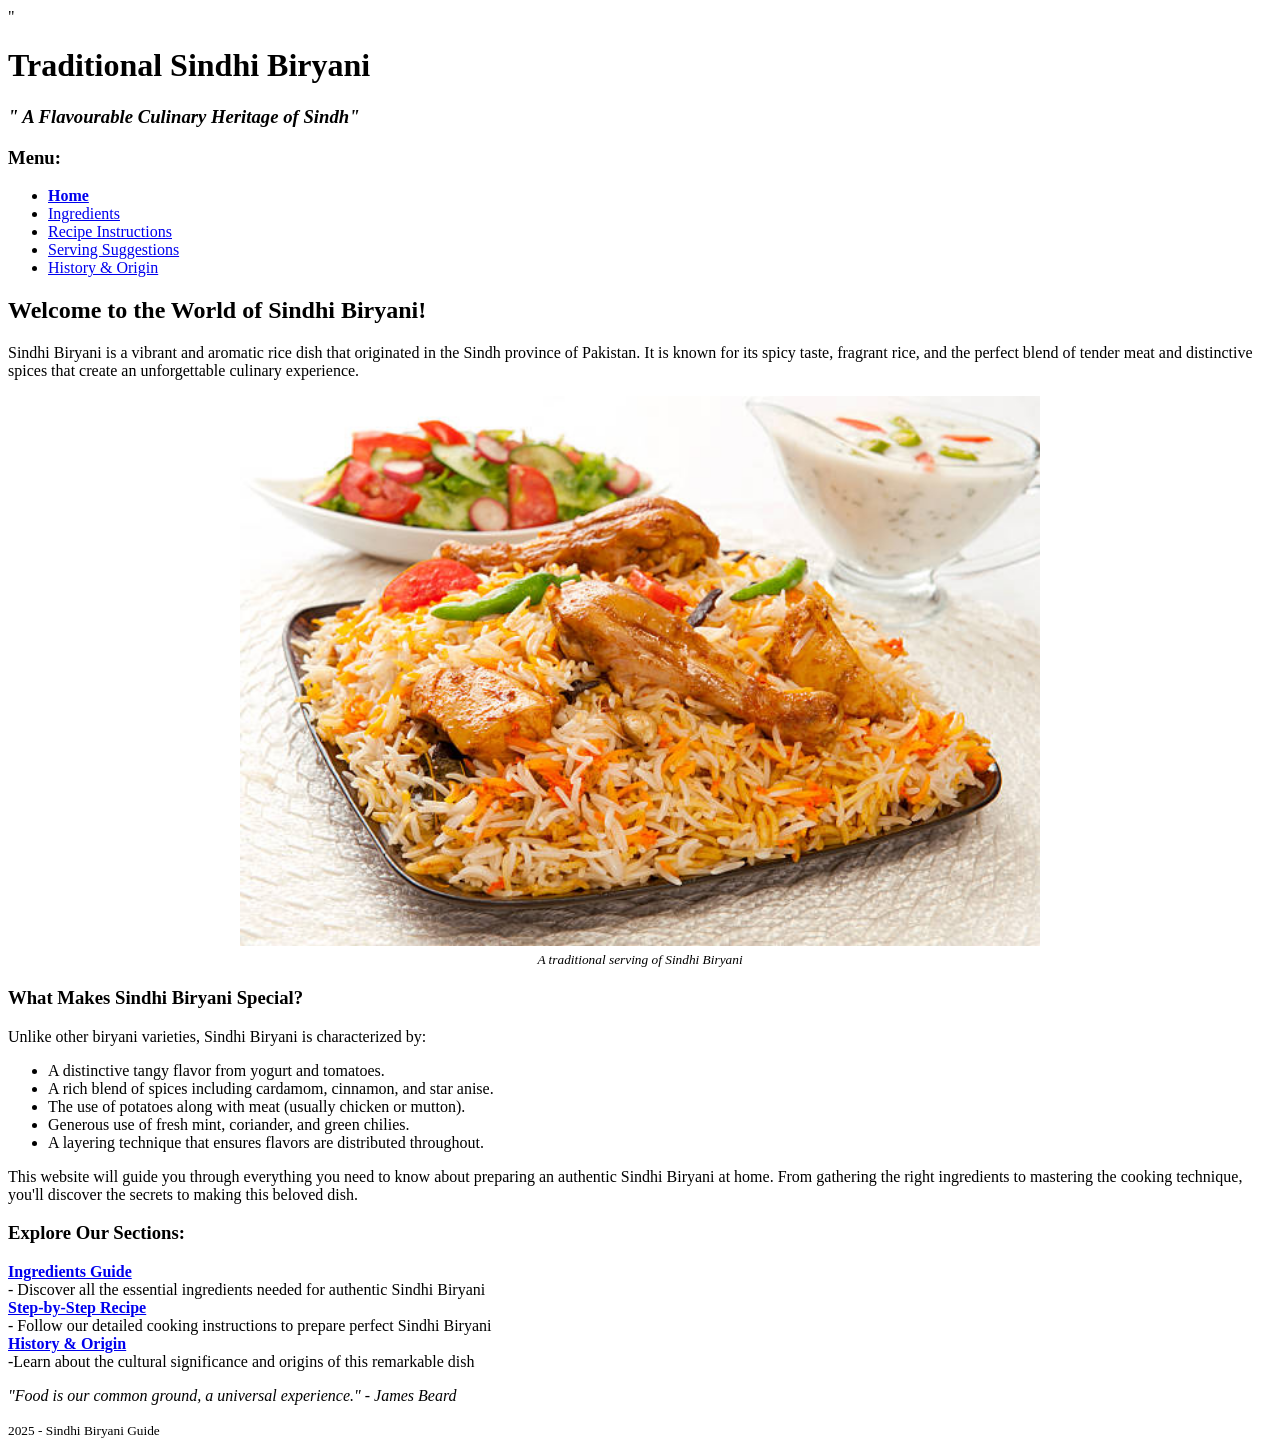
<file: HTML Assignments/Assignment -1/index.html>
<!DOCTYPE html>
<html lang="en">
<head>
    <meta charset="UTF-8">
    <meta name="viewport" content="width=device-width, initial-scale=1.0">
    <title>Sindhi Biryani - Traditional Pakistani Rice Dish</title>
</head>"
<body>
    <h1>Traditional Sindhi Biryani</h1>
    <h3><i>" A Flavourable Culinary Heritage of Sindh" </i></h3>
    
    <h3>Menu:</h3>
    <ul>
        <li><a href="index.html"><b>Home</b></a></li> 

        <li><a href="ingredients.html">Ingredients</a></li>

        <li><a href="recipe.html">Recipe Instructions</a></li>

        <li><a href="serving.html">Serving Suggestions</a></li>

        <li><a href="history.html">History & Origin</a></li>
    </ul>
    
      
    <h2>Welcome to the World of Sindhi Biryani!</h2>
    
    <p>Sindhi Biryani is a vibrant and aromatic rice dish that originated in the Sindh province of Pakistan. It is known for its spicy taste, fragrant rice, and the perfect blend of tender meat and distinctive spices that create an unforgettable culinary experience.</p>
    
        <div style="text-align: center;">
            <img src="My assets/Sindhi biryani.jpg" alt="Delicious Sindhi Biryani served on a traditional plate" width="800px" height="550px">
        <br>
        <small><i>A traditional serving of Sindhi Biryani</i></small>
        </div>

    <h3>What Makes Sindhi Biryani Special?</h3>
     <p>Unlike other biryani varieties, Sindhi Biryani is characterized by:</p>
    <ul>
        <li>A distinctive tangy flavor from yogurt and tomatoes.</li>
        <li>A rich blend of spices including cardamom, cinnamon, and star anise.</li>
        <li>The use of potatoes along with meat (usually chicken or mutton).</li>
        <li>Generous use of fresh mint, coriander, and green chilies.</li>
        <li>A layering technique that ensures flavors are distributed throughout.</li>
    </ul>
    
    <p>This website will guide you through everything you need to know about preparing an authentic Sindhi Biryani at home. From gathering the right ingredients to mastering the cooking technique, you'll discover the secrets to making this beloved dish.</p>
    <h3>Explore Our Sections:</h3>

    <a href="ingredients.html"></a>         
    <b><a href="#">Ingredients Guide</a>          
        <div style="text-align: center;"></div>
        </b> - Discover all the essential ingredients needed for authentic Sindhi Biryani 

<a href="recipe.html"></a> <br>
<b><a href="#">Step-by-Step Recipe</a> <br>
 </b> - Follow our detailed cooking instructions to prepare perfect Sindhi Biryani

<a href="history.html"></a>  <br>
           <b><a href="#">History & Origin</a> <br>
               <div style="text-align: center;"></div>
              </b> -Learn about the cultural significance and origins of this remarkable dish

 
              <p><i>"Food is our common ground, a universal experience." - James Beard</i></p>
                         
              <p><small> 2025 - Sindhi Biryani Guide</small></p>

        
        
</body>
</html>
</file>
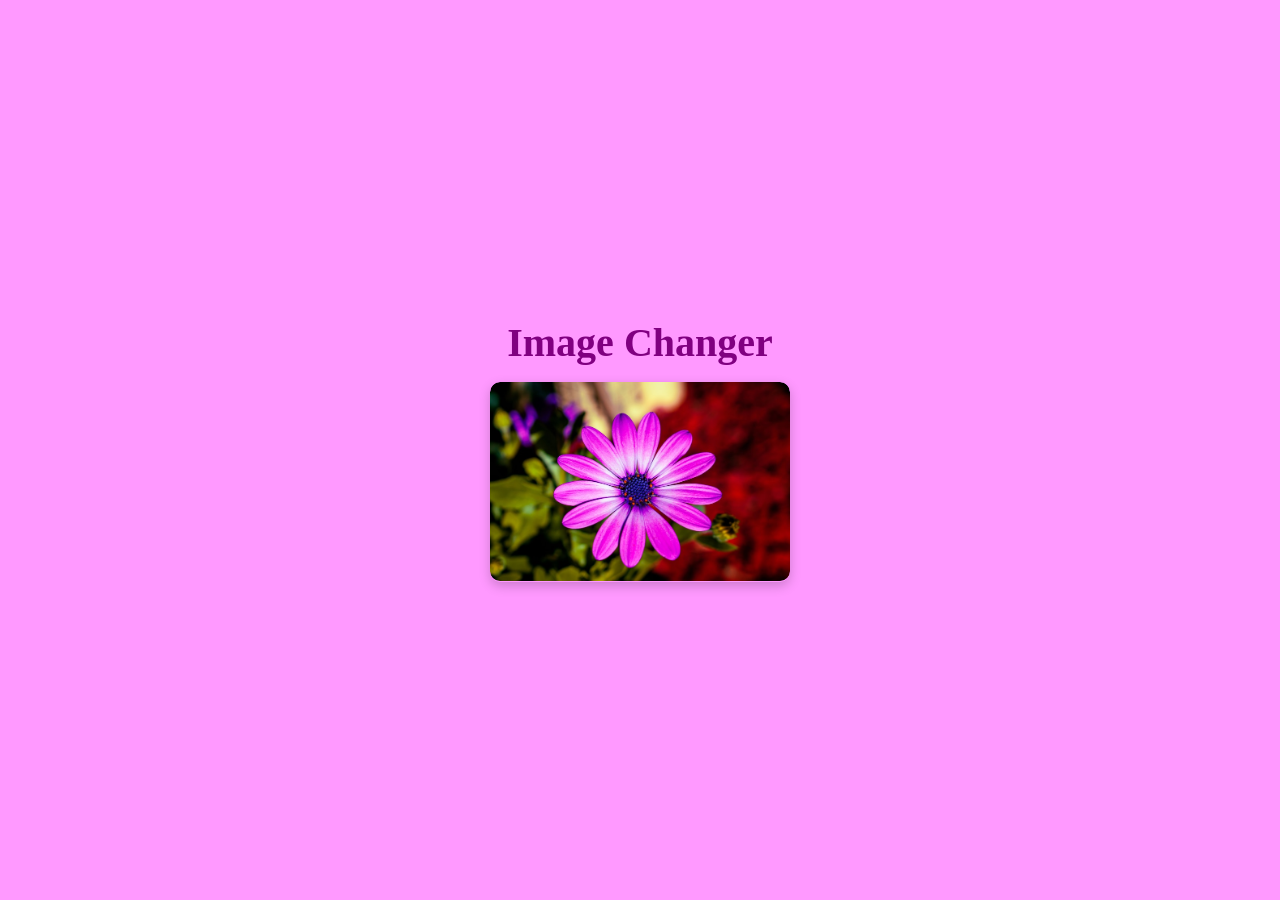
<file: HTML Assignments/Assignment-12/index.html>
<!DOCTYPE html>
<html>
<head>
  <meta charset="UTF-8">
  <meta name="viewport" content="width=device-width, initial-scale=1.0">
  <title>Image Changer</title>
  <style>
  
  *{
    box-sizing: border-box;
    margin: 0;
    padding: 0;
  }
  
  body{
    display: flex;
    flex-direction: column; /*text ko center krne k lite or heading proper show ho*/
    justify-content: center;
    align-items: center;
    min-height: 100vh;
    background-color: #f9f;
    padding: 1rem;
  }
   h1 {
    color: purple;
    text-align: center;
    margin-bottom: 1rem;
    font-size: 40px;
    
    
  }
   .container {
     position: relative;
     width: 300px;
     height: 200px;
     border-radius: 10px;
     box-shadow: 0 4px 12px rgba(0,0,0,0.2);
     cursor: pointer;
     overflow: hidden;
   }
   
 .image-1,.image-2 {
    position: absolute;
    width: 100%;
    top: 0;
    left: 0;
    height:auto;
    object-fit: cover;
    transition: opacity 0.3s ease-in-out;
    border-radius: 10px;
    
   
  }
 .image-2{
   opacity: 0;
 }
 
 .container:hover .image-1{
   opacity: 0;
 }
 
.container:hover .image-2{
  opacity: 1;
}
  </style>
</head>

<body>
<h1>Image Changer</h1>
  <div class="container">
    <img src="My asset/purple flower.jpg" class="image-1" alt="First Image">
    <img src="My asset/red flower.jpg" class="image-2" alt="Second Image">
    
  </div>
</body>

</html>
</file>
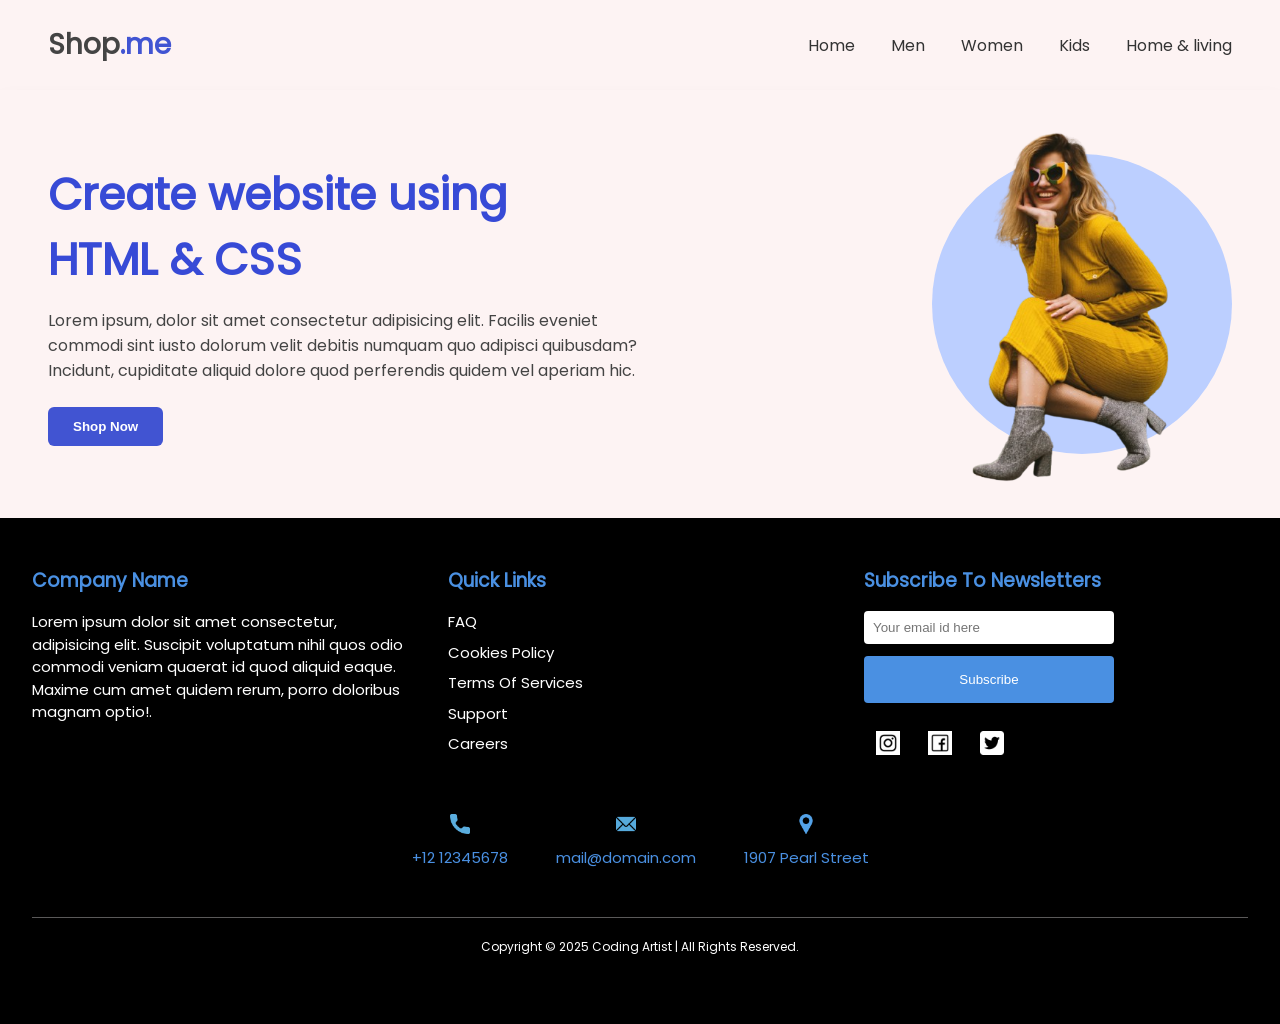
<file: HTML Assignments/Assignment-13/index.html>
<!DOCTYPE html>
<html lang="en">

<head>
    <meta charset="UTF-8">
    <meta name="viewport" content="width=device-width, initial-scale=1.0">
    <title>header & footer</title>
    <style>
         @font-face {
            font-family: 'Poppins-Regular';
            src: url('fonts/Poppins-Regular.ttf');
         }
        * {
            margin: 0;
            padding: 0;
            box-sizing: border-box;
        }

        body {
            font-family: 'Poppins-Regular',  sans-serif;
            background-color: #dbe6ff;
        }

        /*header*/

        header {
            display: flex;
            justify-content: space-between;
            align-items: center;
            padding: 24px 48px;
            background-color: #fdf3f3;
        }

        .logo {
            font-size: 28px;
            font-weight: bold;
            color: #444;
        }

        .logo span {
            color: #4154d2;
        }

         
        nav a {
            margin-left: 32px;
            text-decoration: none;
            color: #333;
            font-weight: 500;
            transition: color 0.3s ease;
        }

        nav a:hover {
            color: #4154d2;
        }

        .hero {
            display: flex;
            align-items: center;
            justify-content: space-between;
            background-color: #fdf3f3;
            padding: 64px 48px;
            box-shadow: 0 8px 16px rgba(0, 0, 0, 0.05);
        }

        .hero-text {
            max-width: 50%;
        }

        .hero-text h1 {
            font-size: 44px;
            color: #374ad6;
            margin-bottom: 16px;
        }

        .hero-text p {
            font-size: 16px;
            color: #444;
            margin-bottom: 24px;
        }

        .hero-text button {
            padding: 12px 25px;
            background-color: #4154d2;
            color: #fff;
            border: none;
            border-radius: 6px;
            cursor: pointer;
            font-weight: bold;
            transition: background-color 0.3s ease;
        }

        .hero-text button:hover {
            background-color: #2c3cb1;
        }

        .hero-image {
            position: relative;
            width: 300px;
            height: 300px;
            display: flex;
            justify-content: center;
            align-items: center;
        }

        .circle-bg {
            width: 300px;
            height: 300px;
            background-color: #bccfff;
            border-radius: 50%;
            position: absolute;
            right: 0;
            top: 0;
            z-index: 0;
        }

        .hero-image img {
            width: 100%;
            max-width: 300px;
            position: relative;
            z-index: 1;
        }

        /* footer area*/

        .footer {
            background-color: #000;
            color: #fff;
            padding: 48px 32px;
        }

        .footer-container {
            display: flex;
            justify-content: space-between;
            flex-wrap: wrap;
            gap: 32px;
        }

        .footer-column {
            flex: 1 1 250px;
        }

        .footer h3 {
            color: #4a90e2;
            margin-bottom: 16px;
        }

        .footer p, .footer a{
            color: #fff;
            line-height: 1.5;
            font-size: 15px;
        }

        .footer a {
            display: block;
            margin-bottom: 8px;
            text-decoration: none;
            transition: color 0.3s ease;
        }

        .footer a:hover {
            color: #4a90e2;
        }

        .footer .input-group {
            margin-top: 16px;
        }

        .footer input {
            padding: 9px;
            width: 100%;
            max-width: 250px;
            border: none;
            border-radius: 4px;
            margin-bottom: 12px;
        }

        .footer button {
            padding: 16px 19px;
            max-width: 250px;
            width: 100%;
            background-color: #4a90e2;
            color: #fff;
            border: none;
            border-radius: 4px;
            cursor: pointer;
            transition: background-color 0.3s ease;
        }

        .footer button:hover {
            background-color: #2560a8;
        }


        .footer-icons {
            margin-top: 16px;
        }

        .footer-icons img {
            width: 24px;
            height: 24px;
            margin: 12px;
            justify-content: space-between;
        }


        .contact-icons {
            display: flex;
            justify-content: center;
            flex-wrap: wrap;
            margin: 40px auto 0;
            padding: 0 24px;
            gap: 48px;
            max-width: 960px;
        }

        .contact-icons div {
            display: flex;
            flex-direction: column;
            align-items: center;
            gap: 12px;
            color: #4a90e2;
            font-size: 15px;
        }

        .contact-icons div img {
            width: 20px;
            height: 20px;

        }

        .footer-bottom {
            text-align: center;
            font-size: 12px;
            color: #fff;
            border-top: 1px solid #5a5959;
            padding: 20px;
            box-sizing: border-box;
            width: 100%;
            margin-top: 48px;
        }

        @media (max-width: 786px) {
            header {
                flex-direction: column;
                text-align: center;
                padding: 16px;
            }

            nav a {
                display: inline-block;
                margin: 12px 10px;
            }

            .hero {
                flex-direction: column;
                padding: 40px 20px;
                text-align: center;
            }

            .hero-text {
                max-width: 100%;
            }

            .hero-image {
                width: 100%;
                height: auto;
                margin-top: 20px;
            }

            .footer-container {
                flex-direction: column;
                gap: 24px;
            }

            .contact-icons {
                flex-direction: column;
                gap: 24px;
            }
        }
    </style>
</head>

<body>

    <!--header area-->
    <header>
        <div class="logo">Shop<span>.me</span></div>
        <nav>
            <a href="#">Home</a>
            <a href="#">Men</a>
            <a href="#">Women</a>
            <a href="#">Kids</a>
            <a href="#">Home & living</a>
        </nav>
    </header>

    <section class="hero">
        <div class="hero-text">
            <h1>Create website using <br>HTML & CSS</h1>
            <p>Lorem ipsum, dolor sit amet consectetur adipisicing elit. Facilis eveniet commodi sint iusto dolorum
                velit debitis numquam quo adipisci quibusdam? Incidunt, cupiditate aliquid dolore quod perferendis
                quidem vel aperiam hic.</p>
            <button>Shop Now</button>
        </div>

        <div class="hero-image">
            <div class="circle-bg"></div>
            <img src="My asset/girl.png" alt="Girl in yellow outfit">
        </div>
    </section>

    <!--Footer area-->
    <footer class="footer">
        <div class="footer-container">
            <div class="footer-column">
                <h3>Company Name</h3>
                <p>Lorem ipsum dolor sit amet consectetur, adipisicing elit. Suscipit voluptatum nihil quos odio commodi
                veniam quaerat id quod aliquid eaque. Maxime cum amet quidem rerum, porro doloribus magnam optio!.</p>
            </div>

            <div class="footer-column">
                <h3>Quick Links</h3>
                <a href="#">FAQ</a>
                <a href="#">Cookies Policy</a>
                <a href="#">Terms Of Services</a>
                <a href="#">Support</a>
                <a href="#">Careers</a>
            </div>

            <div class="footer-column">
                <h3>Subscribe To Newsletters</h3>
                <div class="input-group">
                    <input type="email" placeholder="Your email id here">
                    <br>
                    <button>Subscribe</button>
                </div>

                <div class="footer-icons">
                    <img src="My asset/instagram-logo.png" alt="Instagram">
                    <img src="My asset/facebook.png" alt="Facebook">
                    <img src="My asset/twitter.png" alt="Twitter">
                </div>
            </div>

        </div>
        

        <div class="contact-icons">
            <div><img src="My asset/call.png" alt="Call"><span>+12 12345678</span></div>
            <div><img src="My asset/email.png" alt="Email"><span>mail@domain.com</span></div>
            <div><img src="My asset/pin.png" alt="Location"><span>1907 Pearl Street</span></div>
        </div>

        <div class="footer-bottom">
            Copyright &copy; 2025 Coding Artist | All Rights Reserved.
        </div>
    </footer>


</body>

</html>
</file>
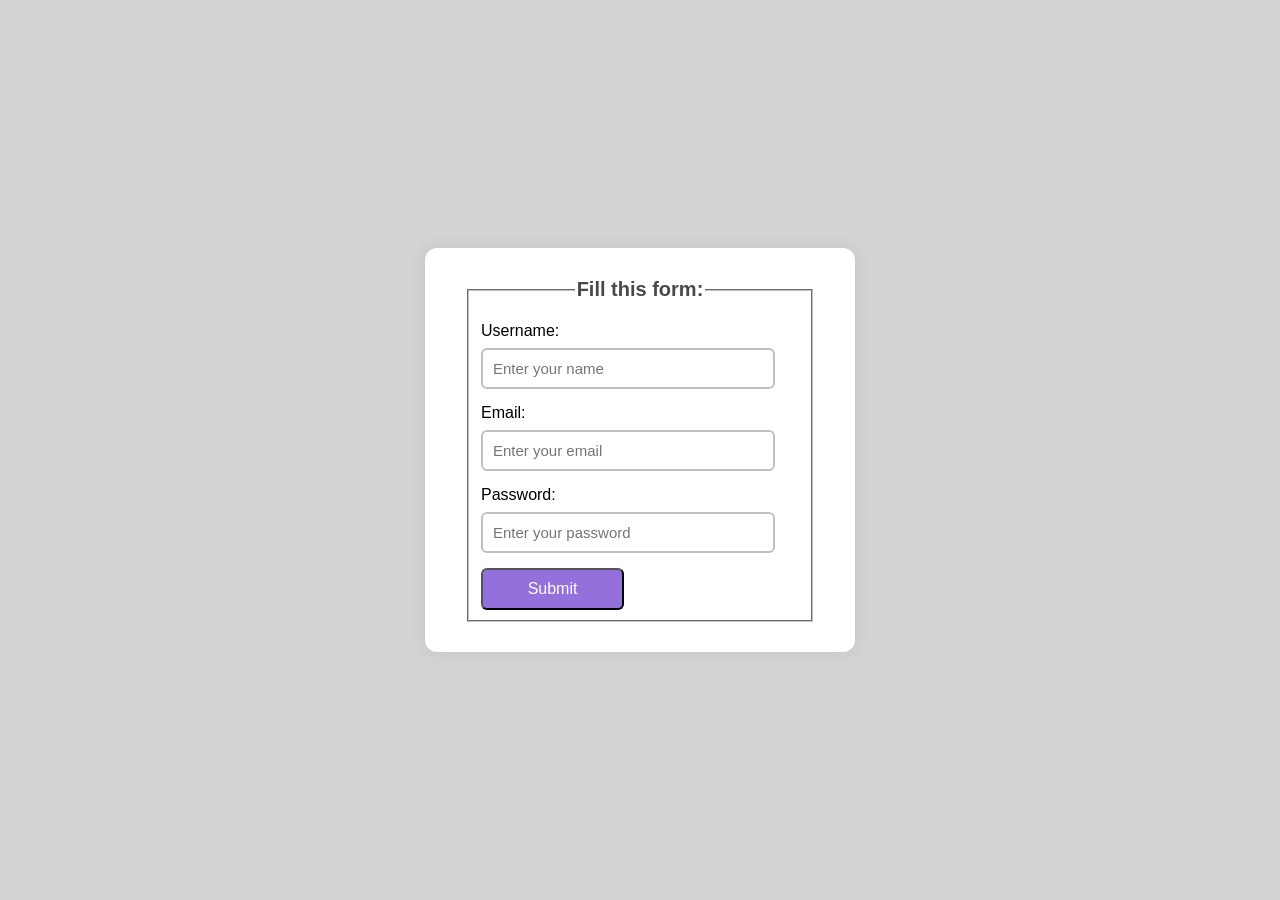
<file: HTML Assignments/Assignment-4/index.html>
<!DOCTYPE html>
<html lang="en">

<head>
    <meta charset="UTF-8">
    <meta name="viewport" content="width=device-width, initial-scale=1.0">
    <link rel="stylesheet" href="style.css">
    <title>Form</title>
</head>

<body>
    <div class="form-container">
        <form>
            <fieldset>
                <legend>Fill this form:</legend>
                <label for="username">Username:</label>
                <input type="text" id="username" name="username" placeholder="Enter your name">

                <label for="email">Email:</label>
                <input type="email" id="email address" name="email address" placeholder="Enter your email">

                <label for="password">Password:</label>
                <input type="password" id="password" name="password" placeholder="Enter your password">
                <button type="submit">Submit</button>
            </fieldset>
        </form>
    </div>

</body>

</html>
</file>
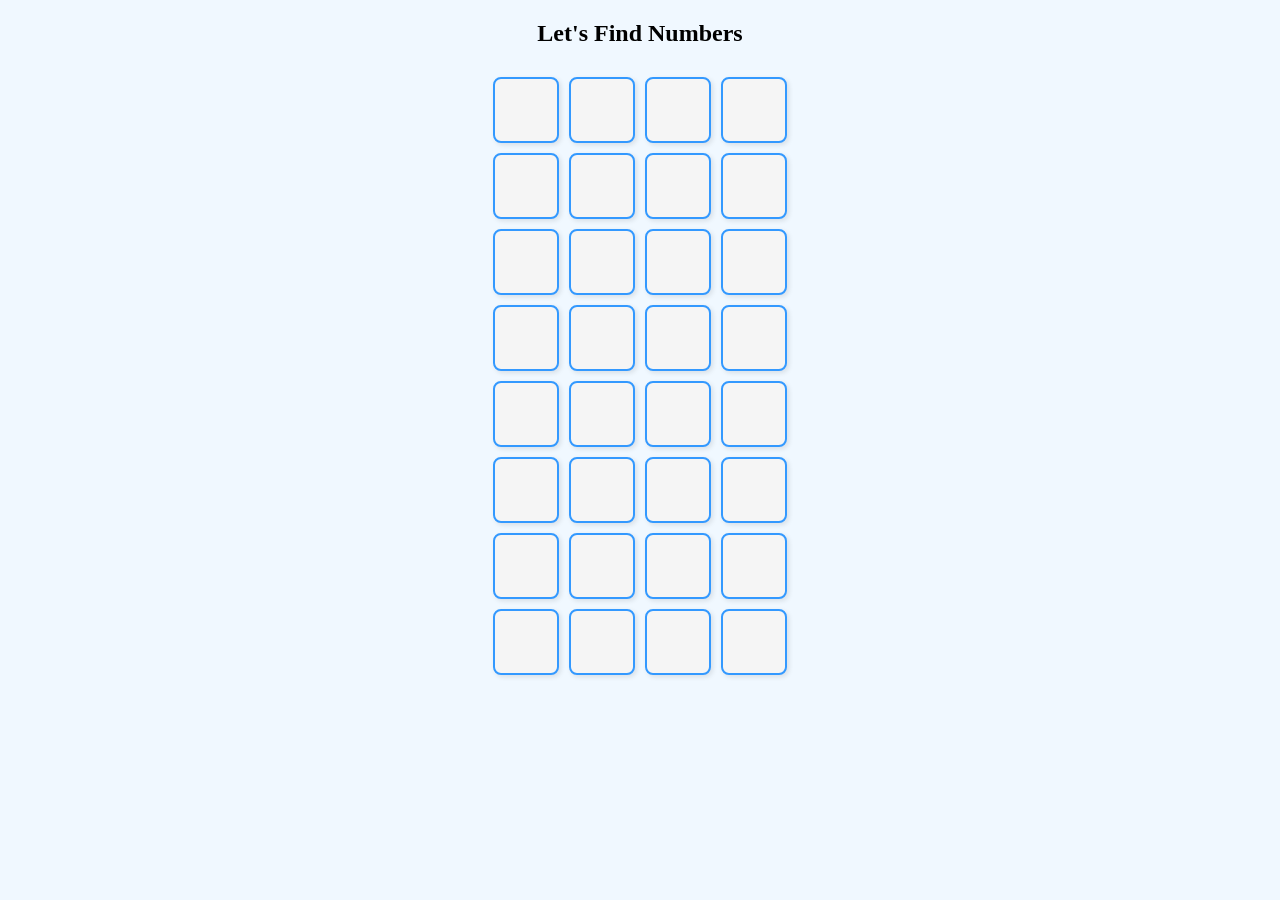
<file: HTML Assignments/Assignment-5/index.html>
<!DOCTYPE html>
<html lang="en">

<head>
    <meta charset="UTF-8">
    <meta name="viewport" content="width=device-width, initial-scale=1.0">
    <link rel="stylesheet" href="style.css">
    <title>Hidden Numbers</title>
</head>

<body>

    <h2>Let's find numbers</h2>
    <table>
        <tr>
            <td class="one">1</td>
            <td class="two">9</td>
            <td class="three">30</td>
            <td class="four">4</td>
        </tr>

        <tr>
            <td class="five">15</td>
            <td class="six">26</td>
            <td class="seven">7</td>
            <td class="eight">18</td>
        </tr>

        <tr>
            <td class="nine">29</td>
            <td class="ten">10</td>
            <td class="eleven">15</td>
            <td class="twelve">2</td>
        </tr>

        <tr>
            <td class="thirteen">3</td>
            <td class="fourteen">14</td>
            <td class="fifteen">25</td>
            <td class="sixteen">6</td>
        </tr>

        <tr>
            <td class="seventeen">17</td>
            <td class="eighteen">8</td>
            <td class="nineteen">5</td>
            <td class="twenty">20</td>
        </tr>

        <tr>
            <td class="twentyone">21</td>
            <td class="twentytwo">2</td>
            <td class="twentythree">13</td>
            <td class="twentyfour">20</td>
        </tr>

        <tr>
            <td class="twentyfive">25</td>
            <td class="twentysix">11</td>
            <td class="twentyseven">6</td>
            <td class="twentyeight">28</td>
        </tr>

        <tr>
            <td class="twentynine">50</td>
            <td class="thirty">12</td>
            <td class="thirtyone">37</td>
            <td class="thirtytwo">70</td>
        </tr>


    </table>





</body>

</html>
</file>
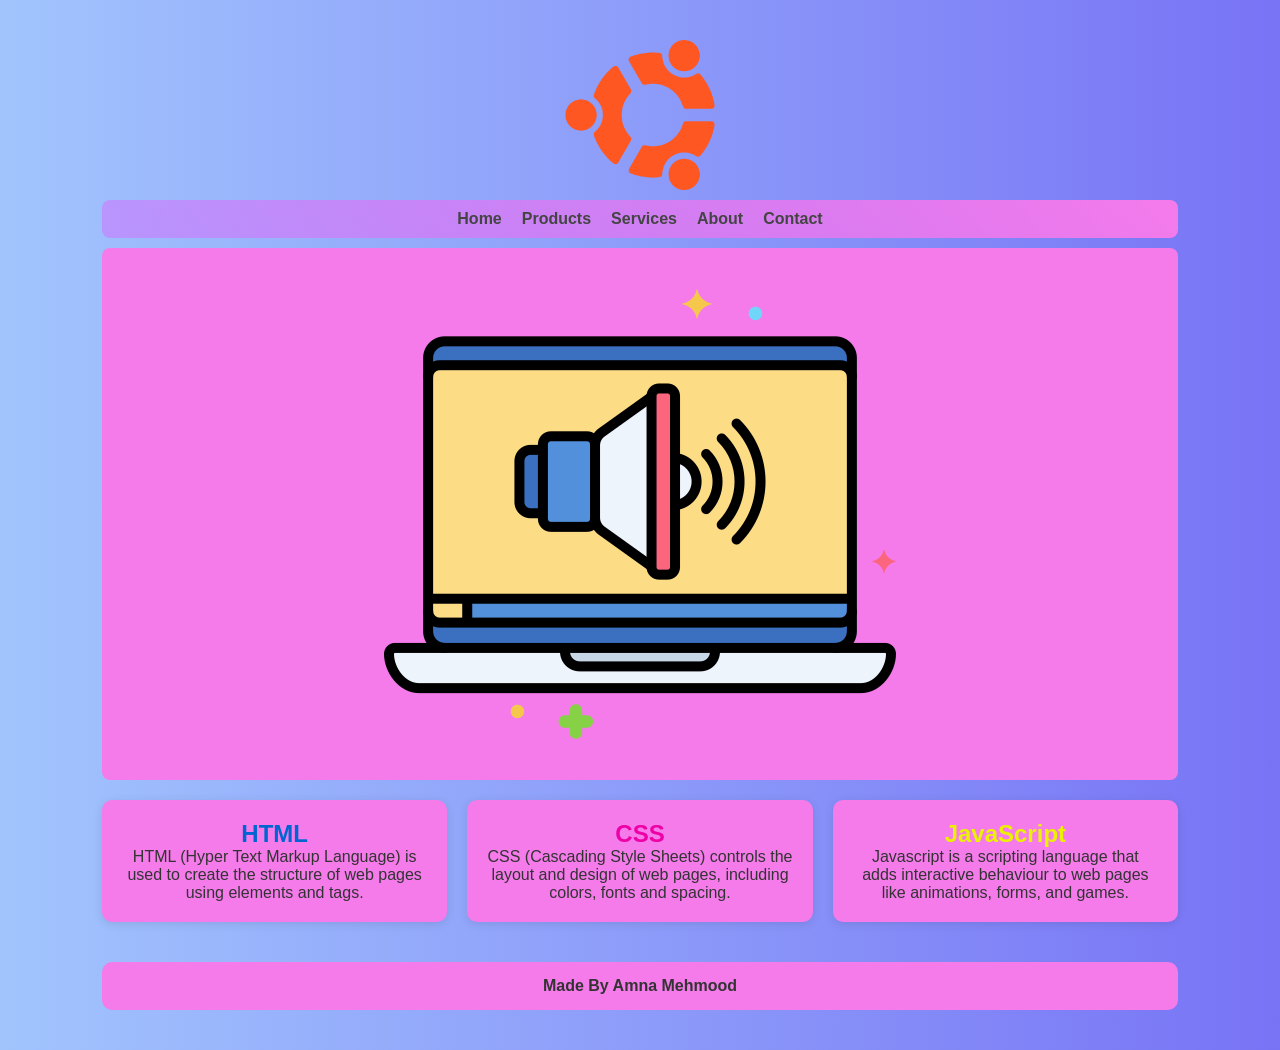
<file: HTML Assignments/Assignment-7/index.html>
<!DOCTYPE html>
<html lang="en">

<head>
    <meta charset="UTF-8">
    <meta name="viewport" content="width=device-width, initial-scale=1.0">
    <title>Grid Layout</title>
    <style>
        * {
            margin: 0;
            padding: 0;
            box-sizing: border-box;
            font-family: 'Segoe UI', Tahoma, Geneva, Verdana, sans-serif;
        }

        body {
            background: linear-gradient(90deg, #a1c4fd, #7873f5);
            color: #333;
            text-align: center;
            padding: 20px;
        }


        .container {
            max-width: 1200px;
            margin: auto;
            padding: 20px;
            width: 90%;
        }

        img {
            max-width: 100%;
            height: auto;
            display: block;
            margin: auto;
        }

        .logo {
            max-width: 150px;
        }

        .feature {
            background-color: #f57beb;
            padding: 10px;
            margin: 10px 0;
            border-radius: 8px;
        }

        .grid {
            display: grid;
            grid-template-columns: repeat(auto-fit, minmax(250px, 1fr));
            gap: 20px;
            margin-top: 20px;
        }


        .header {
            background: linear-gradient(45deg, rgba(222, 90, 255, 0.4), #f57beb);
            padding: 10px;
            display: flex;
            justify-content: center;
            align-items: center;
            border-radius: 8px;
            margin: 10px 0;
            flex-wrap: wrap;
        }

        .header nav ul {
            list-style: none;
            display: flex;
            flex-wrap: wrap;
            justify-content: center;
            gap: 20px;
            padding: 0;
        }

        .header nav a {
            text-decoration: none;
            color: #444;
            font-weight: 600;
            font-size: 16px;
            border-bottom: 2px solid transparent;
        }

        .header nav a:hover {
            color: #007bff;
        }

        .box-html,
        .box-css,
        .box-js {
            padding: 20px;
            border-radius: 10px;
            background: #f57beb;
            box-shadow: 0 2px 10px rgba(0, 0, 0, 0.1);

        }


        .box-html h2 {
            color: #0065d1;
        }

        .box-css h2 {
            color: rgb(238, 0, 167)
        }

        .box-js h2 {
            color: rgb(236, 240, 5);
        }

        .footer {
            margin-top: 40px;
            padding: 15px;
            font-weight: bold;
            border-radius: 10px;
            background: #f57beb;
        }
    </style>
</head>

<body>

    <div class="container">
        <img src="My asset/logo.png" alt="logo" class="logo">
        <header class="header">
            <a href="#" class="logo-link"></a>
            <nav id="nav">
                <ul>
                    <li><a href="#">Home</a></li>
                    <li><a href="#">Products</a></li>
                    <li><a href="#">Services</a></li>
                    <li><a href="#">About</a></li>
                    <li><a href="#">Contact</a></li>
                </ul>
            </nav>
        </header>
        <section class="feature">
            <img src="My asset/feature.png" alt="feature" />
        </section>

        <section class="grid">
            <div class="box-html">
                <h2>HTML</h2>
                <p>HTML (Hyper Text Markup Language) is used to create the structure of web pages using elements and
                    tags. </p>
            </div>
            <div class="box-css">
                <h2>CSS</h2>
                <p>CSS (Cascading Style Sheets) controls the layout and design of web pages, including colors, fonts and
                    spacing.</p>
            </div>
            <div class="box-js">
                <h2>JavaScript</h2>
                <p>Javascript is a scripting language that adds interactive behaviour to web pages like animations,
                    forms, and games.</p>
            </div>
        </section>

        <footer class="footer">
            <p>Made By Amna Mehmood</p>
        </footer>


    </div>
</body>

</html>
</file>
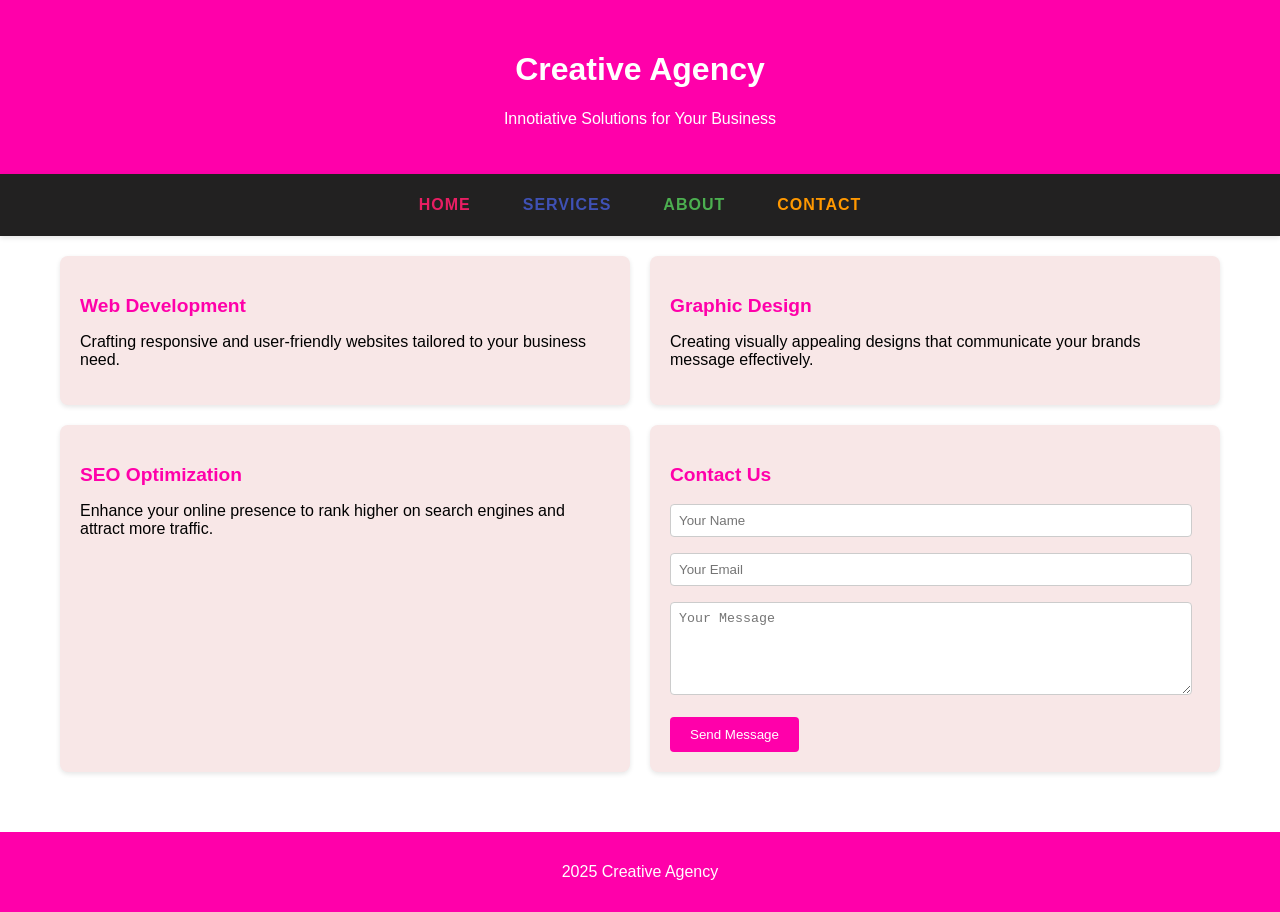
<file: HTML Assignments/Assignment-8/index.html>
<!DOCTYPE html>
<html lang="en">

<head>
    <meta charset="UTF-8">
    <meta name="viewport" content="width=device-width, initial-scale=1.0">
    <title>Creative Agency Services</title>
    <style>
        body {
            margin: 0;
            font-family: Arial, Helvetica, sans-serif;
            background: linear-gradient(to right black, white, #36353533, #ff00aa, #0688bf, #ffd14f, black, white, #36353533, );
            color: rgb(0, 0, 0);
            transition: background-color 0.3s, color 0.3s;
        }

        header {
            background: #ff00aa;
            padding: 30px;
            text-align: center;
            color: white;
        }

        nav {
            background-color: #222121;
            display: flex;
            align-items: center;
            justify-content: center;
            flex-wrap: wrap;
            gap: 20px;
            padding: 10px 0;
            box-shadow: 0 2px 5px rgba(0, 0, 0, 0.1);
        }

        nav a {
            position: relative;
            padding: 12px 16px;
            text-transform: uppercase;
            letter-spacing: 1px;
            color: rgb(5, 5, 5);
            text-decoration: none;
            font-weight: bold;
            transition: color 0.3s;
        }

        nav a::after {
            content: "";
            position: absolute;
            bottom: 4px;
            left: 0;
            width: 0%;
            height: 2px;
            background: currentColor;
            transition: width 0.3s ease-in-out;
        }

        nav a:hover::after {
            width: 100%;
        }

        .nav-home {
            color: #e91e63;
        }

        .nav-services {
            color: #3f51b5;
        }

        .nav-about {
            color: #4caf50;
        }

        .nav-contact {
            color: #ff9800;
        }

        .container {
            display: flex;
            justify-content: space-between;
            flex-wrap: wrap;
            gap: 20px;
            padding: 20px;
            max-width: 1200px;
            box-sizing: border-box;
            margin: 0 auto;
        }

        .service,
        .contact-form {
            flex: 1 1 48%;
            min-width: 280px;
            background: rgb(248, 231, 231);
            padding: 20px;
            border-radius: 8px;
            box-shadow: 0 2px 5px rgba(0, 0, 0, 0.1);
            box-sizing: border-box;
            transition: background-color 0.3s;
        }

        .service h3,
        .contact-form h3 {
            color: #ff00aa;
            margin-bottom: 10px;
            font-size: 1.2em;
        }

        .contact-form input,
        .contact-form textarea {
            width: 95%;
            padding: 8px;
            margin: 8px 0;
            border: 1px solid #ccc;
            border-radius: 4px;
            background-color: #fff;
            transition: background-color 0.3s;
        }

        .contact-form button {
            background-color: #ff00aa;
            color: #ffffff;
            text-align: center;
            padding: 10px 20px;
            margin-top: 10px;
            border-radius: 4px;
            transition: background-color 0.3s;
            border: none;
            cursor: pointer;
        }

        .contact-form button:hover {
            background-color: #e60099;
        }

        footer {
            background-color: #ff00aa;
            color: #ffffff;
            text-align: center;
            padding: 15px;
            margin-top: 40px;
        }
    </style>
</head>

<body>

    <header>
        <h1>Creative Agency</h1>
        <p>Innotiative Solutions for Your Business</p>
    </header>

    <nav>
        <a href="#" class="nav-home">Home</a>
        <a href="#" class="nav-services">Services</a>
        <a href="#" class="nav-about">About</a>
        <a href="#" class="nav-contact">Contact</a>
    </nav>

    <div class="container">
        <div class="service">
            <h3>Web Development</h3>
            <p>Crafting responsive and user-friendly websites tailored to your business need.</p>
        </div>

        <div class="service">
            <h3>Graphic Design</h3>
            <p>Creating visually appealing designs that communicate your brands message effectively.</p>
        </div>

        <div class="service">
            <h3>SEO Optimization</h3>
            <p>Enhance your online presence to rank higher on search engines and attract more traffic.</p>
        </div>

        <div class="contact-form">
            <h3>Contact Us</h3>
            <form>
                <input type="text" placeholder="Your Name" required />
                <input type="email" placeholder="Your Email" required />
                <textarea rows="5" placeholder="Your Message" required></textarea>
                <button type="submit">Send Message</button>
            </form>
        </div>
    </div>

    <footer>
        <p>2025 Creative Agency</p>
    </footer>
</body>

</html>
</file>
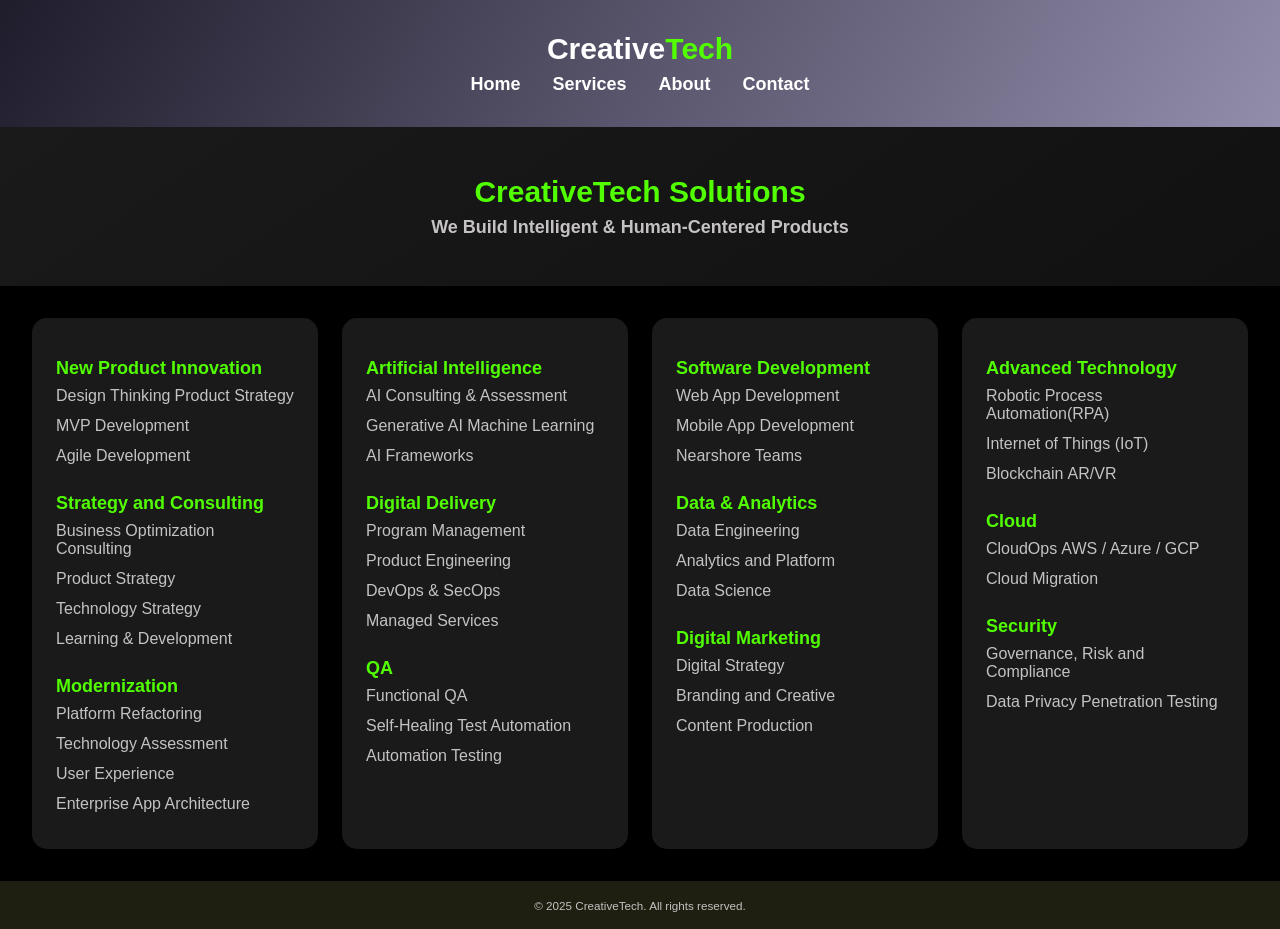
<file: HTML Assignments/Assignment-9/index.html>
<!DOCTYPE html>
<html lang="en">

<head>
    <meta charset="UTF-8">
    <meta name="viewport" content="width=device-width, initial-scale=1.0">
    <title>CreativeTech Services</title>
    <style>
        * {
            margin: 0;
            padding: 0;
            box-sizing: border-box;
        }

        body {
            font: 15px sans-serif;
            background: black;
            color: white;
        }

        nav {
            background: linear-gradient(120deg, #1f1c2c, #928dab);
            color: white;
            font-size: 16px;
            font-weight: bold;
            padding: 2rem 1rem;
            text-align: center;
            box-shadow: 0 3px 8px rgba(0, 0, 0, 0.3);
        }

        .logo {
            font-size: 30px;
            font-weight: bold;
            margin-bottom: 0.5rem;
        }

        .logo span {
            color: rgb(81, 255, 0);
        }

        .nav-links {
            list-style: none;
            display: flex;
            justify-content: center;
            gap: 2rem;
            flex-wrap: wrap;
        }

        .nav-links a {
            color: white;
            text-decoration: none;
            transition: 0.3s;
            font-size: 18px;
            font-weight: 550;
        }

        .nav-links a:hover {
            color: rgb(245, 57, 157);
        }

        header {
            text-align: center;
            padding: 3rem 1rem;
            background: linear-gradient(145deg, #1a1a1a, #111);
        }

         h1 {
            font-size: 30px;
            color: rgb(81, 255, 0);
        }

         h2 {
            font-size: 18px;
            color: #c5c2c2;
            margin-top: 0.5rem;
        }

        .services {
            display: grid;
            grid-template-columns: repeat(auto-fit, minmax(250px, 1fr));
            padding: 2rem;
            gap: 1.5rem;
        }

        .services div {
            background: #1a1a1a;
            border-radius: 15px;
            padding: 1.5rem;
            box-shadow: 0 5px 15px rgba(0, 0, 0, 0.4);
            transition: 0.3s ease;
        }

        .services div:hover {
            background: #2e2e2e;
            box-shadow: 0 0 15px rgb(45, 225, 0);
        }

        .services h3 {
            color: rgb(81, 255, 0);
            font-size: 18px;
            margin: 16px 0 8px;
            font-weight: bold;
        }

        .services ul li {
            position: relative;
            display: inline-block;
            margin-bottom: 8px;
            color: #c5c2c2;
            flex-direction: column;
            cursor: pointer;
            padding-bottom: 4px;
            font-size: 16px;
            gap: 0.4rem;
        }

        .services ul li ::after {
            content: "";
            position: absolute;
            left: 0;
            bottom: 0;
            width: 0;
            height: 2px;
            background-color: lawngreen;
            transition: width 0.3s ease;
            
        }

        .services ul li:hover::after {
            width: 100%;
        }

        footer {
            background: #1f1f11;
            color: #c5c2c2;
            text-align: center;
            padding: 16px;
            font-size: 14px;
        }
    </style>
</head>

<body>

    <nav>
        <div class="logo">Creative<span>Tech</span></div>
        <ul class="nav-links">
            <li><a href="#">Home</a></li>
            <li><a href="#">Services</a></li>
            <li><a href="#">About</a></li>
            <li><a href="#">Contact</a></li>
        </ul>
    </nav>

    <header>
            <h1>CreativeTech Solutions</h1>
            <h2>We Build Intelligent & Human-Centered Products</h2>
    </header>
        <section class="services">
            <div>
                <h3>New Product Innovation</h3>
                <ul>
                    <li>Design Thinking</li>
                    <li>Product Strategy</li>
                    <li>MVP Development</li>
                    <li>Agile Development</li>
                </ul>

                <h3>Strategy and Consulting</h3>
                <ul>
                    <li>Business Optimization Consulting</li>
                    <li>Product Strategy</li>
                    <li>Technology Strategy</li>
                    <li>Learning & Development</li>
                </ul>

                <h3>Modernization</h3>
                <ul>
                    <li>Platform Refactoring</li>
                    <li>Technology Assessment</li>
                    <li>User Experience</li>
                    <li>Enterprise App Architecture</li>
                </ul>
            </div>

            <div>
                  <h3>Artificial Intelligence</h3>
                <ul>
                    <li>AI Consulting & Assessment</li>
                    <li>Generative AI</li>
                    <li>Machine Learning</li>
                    <li>AI Frameworks</li>
                </ul>

                <h3>Digital Delivery</h3>
                <ul>
                    <li>Program Management</li>
                    <li>Product Engineering</li>
                    <li>DevOps & SecOps</li>
                    <li>Managed Services</li>
                </ul>

                <h3>QA</h3>
                <ul>
                    <li>Functional QA</li>
                    <li>Self-Healing Test Automation</li>
                    <li>Automation Testing</li>
                </ul>
            </div>

            <div>
                <h3>Software Development</h3>
                <ul>
                    <li>Web App Development</li>
                    <li>Mobile App Development</li>
                    <li>Nearshore Teams</li>
                </ul>

                <h3>Data & Analytics</h3>
                <ul>
                    <li>Data Engineering</li>
                    <li>Analytics and Platform</li>
                    <li>Data Science</li>
                </ul>

                <h3>Digital Marketing</h3>
                <ul>
                    <li>Digital Strategy</li>
                    <li>Branding and Creative</li>
                    <li>Content Production</li>
                </ul>
            </div>

                <div>
                    <h3>Advanced Technology</h3>
                <ul>
                    <li>Robotic Process Automation(RPA)</li>
                    <li>Internet of Things (IoT)</li>
                    <li>Blockchain</li>
                    <li>AR/VR</li>
                </ul>

                <h3>Cloud</h3>
                <ul>
                    <li>CloudOps</li>
                    <li>AWS / Azure / GCP</li>
                    <li>Cloud Migration</li>
                </ul>

                <h3>Security</h3>
                <ul>
                    <li>Governance, Risk and Compliance</li>
                    <li>Data Privacy</li>
                    <li>Penetration Testing</li>
                </ul>
            </div>
                
            </div>
        </section>

        <footer>
            <small>&copy; 2025 CreativeTech. All rights reserved.</small>
        </footer>
    

</body>

</html>
</file>
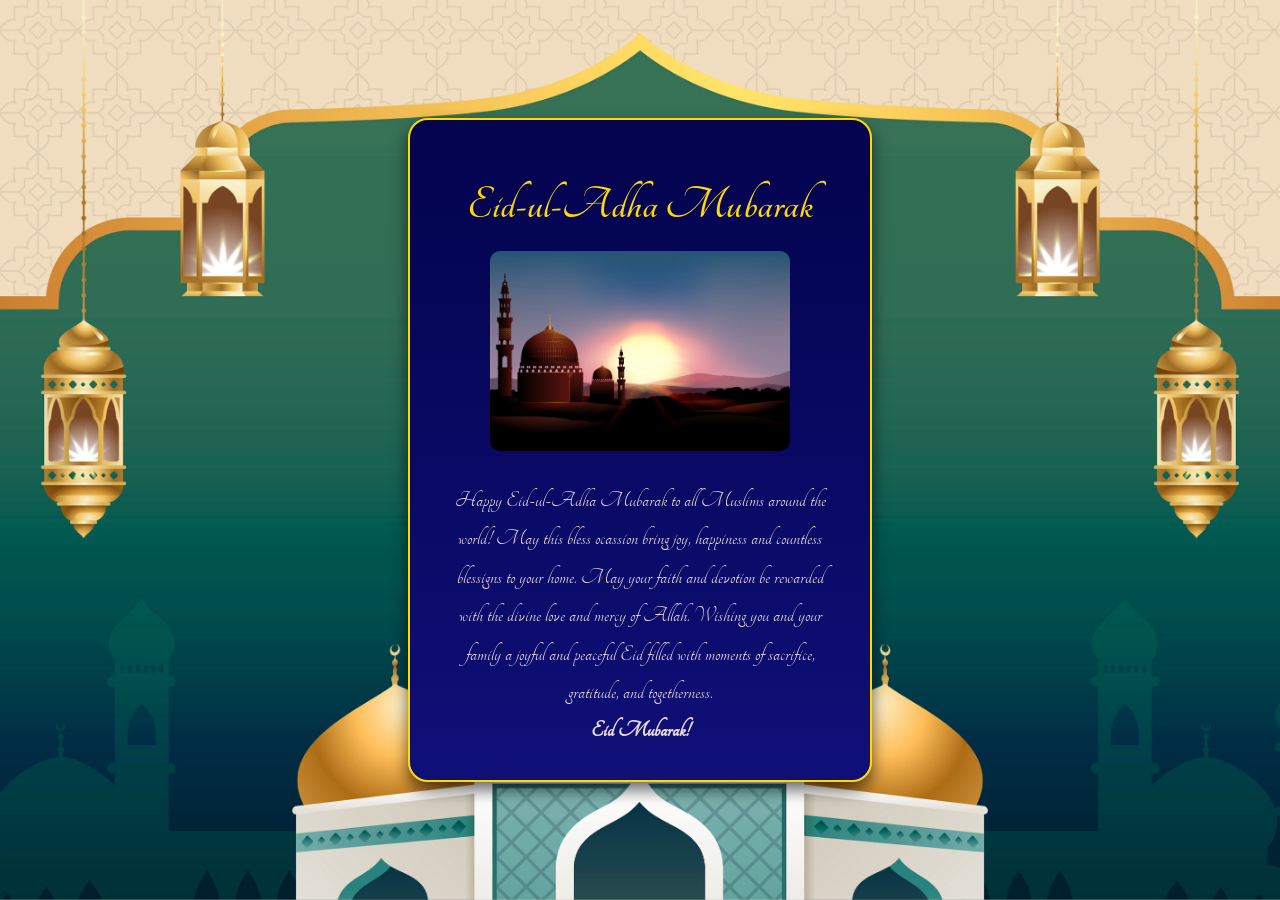
<file: HTML Assignments/Bakr Eid Special Assignment/index.html>
<!DOCTYPE html>
<html lang="en">

<head>
    <meta charset="UTF-8">
    <meta name="viewport" content="width=device-width, initial-scale=1.0">
    <title>Eid-ul-Adha Mubarak 2025</title>
    <link rel="stylesheet" href="style.css">
</head>

<body>

    <section class="eid-card">
        <h2>Eid-ul-Adha Mubarak</h2>
        <img src="My assets/mosque img-1.jpg" alt="Mosque" height="200px" width="300px">
        <p id="greetings">Happy Eid-ul-Adha Mubarak to all Muslims around the world! May this bless ocassion bring
            joy, happiness and countless blessigns to your home. May your faith and devotion be rewarded
            with the divine love and mercy of Allah. Wishing you and your family a joyful and peaceful Eid
            filled with moments of sacrifice, gratitude, and togetherness.<br>
            <b>Eid Mubarak!</b>
        </p>
    </section>



</body>

</html>
</file>
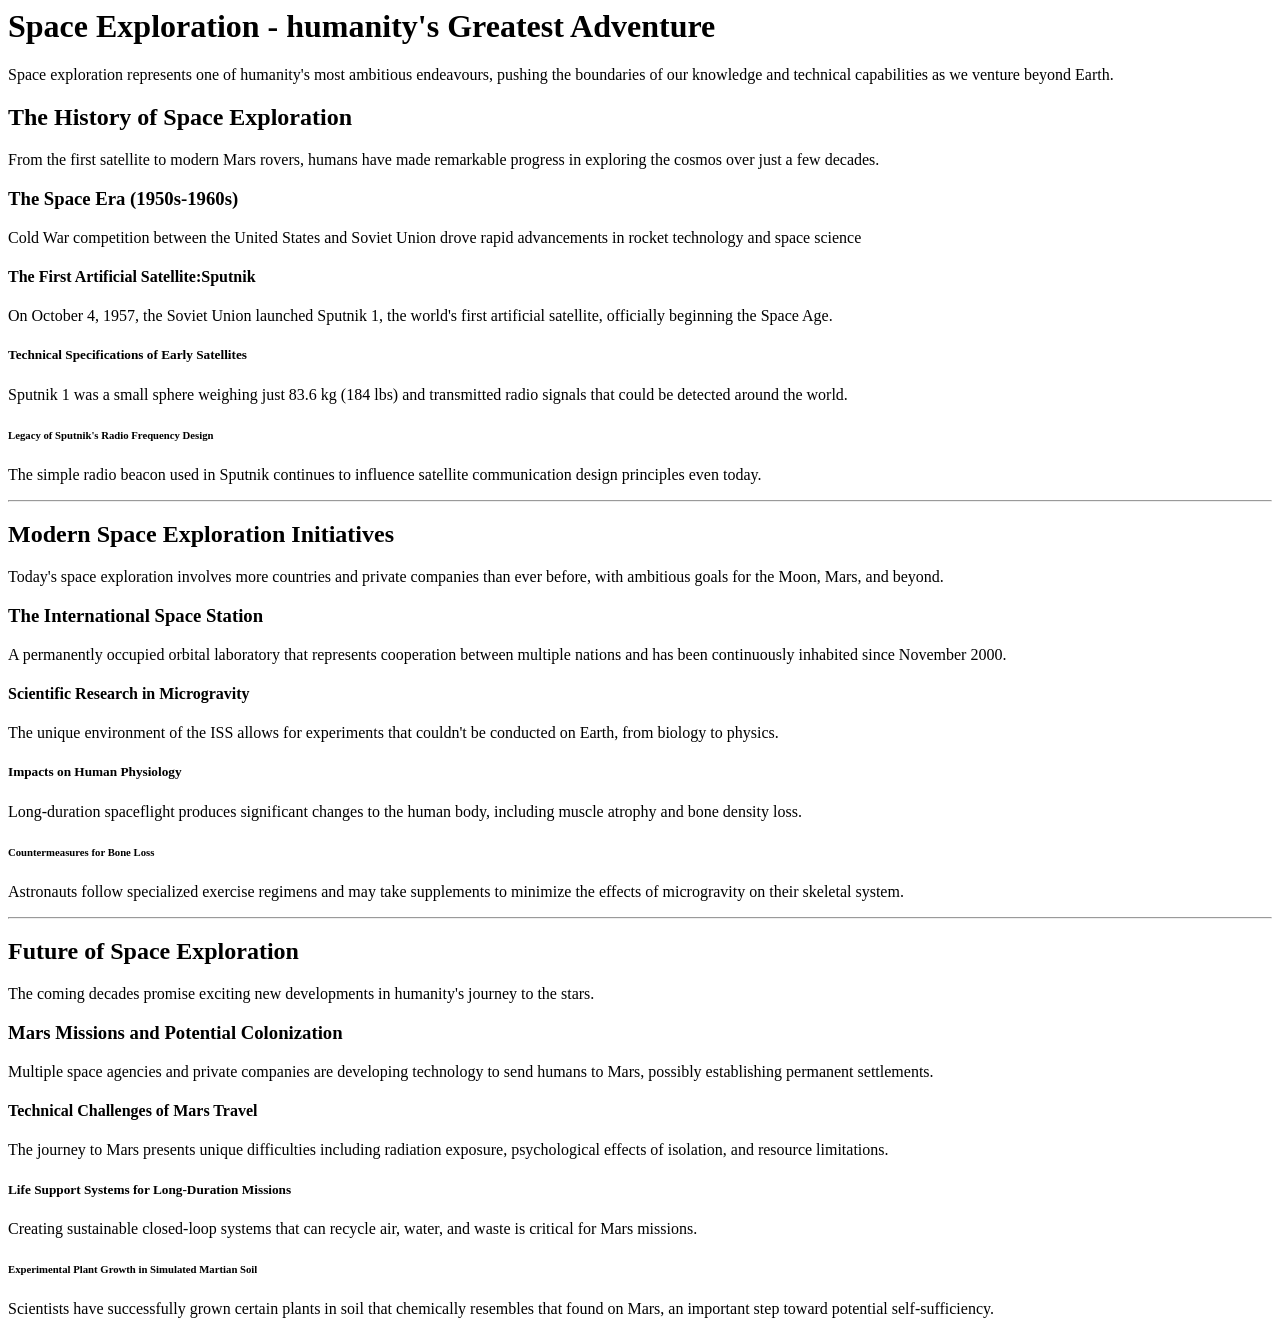
<file: HTML Lab Tasks/HTML Task-1/index.html>
<DOCTYPE! html >
  <html lang="en" >
    <head>
      <meta charset="UTF-8"/>
      <meta name="viewport" content="width=device-width,initial scale=1.0"/>
      <title>Task 01 - Space Exploration</title >
      </head>
    <body>
     
      <h1>Space Exploration - humanity's Greatest Adventure</h1>
      <p>Space exploration represents one of humanity's most ambitious endeavours, pushing the boundaries of our knowledge and technical capabilities as we venture beyond Earth.</p>
      
      <h2>The History of Space Exploration </h2>
      <p>From the first satellite to modern Mars rovers, humans have made remarkable progress in exploring the cosmos over just a few decades.</p>
      
      <h3>The Space Era (1950s-1960s)</h3>
      <p>Cold War competition between the United States and Soviet Union drove rapid advancements in rocket technology and space science </p>
      
      <h4>The First Artificial Satellite:Sputnik</h4>
      <p>On October 4, 1957, the Soviet Union launched Sputnik 1, the world's first artificial satellite, officially beginning the Space Age.</p>
      
      <h5>Technical Specifications of Early Satellites</h5>
      <p>Sputnik 1 was a small sphere weighing just 83.6 kg (184 lbs) and transmitted radio signals that could be detected around the world.</p>
      
      <h6>Legacy of Sputnik's Radio Frequency Design</h6>
      <p>The simple radio beacon used in Sputnik continues to influence satellite communication design principles even today.</p>
      
      <hr>
        
<h2>Modern Space Exploration Initiatives</h2>
  <p>Today's space exploration involves more countries and private companies than ever before, with ambitious goals for the Moon, Mars, and beyond.</p>
  
  <h3>The International Space Station</h3>
    <p>A permanently occupied orbital laboratory that represents cooperation between multiple nations and has been continuously inhabited since November 2000.</p>
    
    <h4>Scientific Research in Microgravity</h4>
    <p>The unique environment of the ISS allows for experiments that couldn't be conducted on Earth, from biology to physics.</p>
      
      <h5>Impacts on Human Physiology</h5>
        <p>Long-duration spaceflight produces significant changes to the human body, including muscle atrophy and bone density loss.</p>
        
        <h6>Countermeasures for Bone Loss</h6>
        <p>Astronauts follow specialized exercise regimens and may take supplements to minimize the effects of microgravity on their skeletal system.</p>
        
        <hr>
          
          <h2>Future of Space Exploration</h2>
            <p>The coming decades promise exciting new developments in humanity's journey to the stars.</p>
            
            <h3>Mars Missions and Potential Colonization</h3>
          <p>Multiple space agencies and private companies are developing technology to send humans to Mars, possibly establishing permanent settlements.</p>
          
          <h4>Technical Challenges of Mars Travel</h4>
          <p>The journey to Mars presents unique difficulties including radiation exposure, psychological effects of isolation, and resource limitations.</p>
          
          <h5>Life Support Systems for Long-Duration Missions</h5>
          <p>Creating sustainable closed-loop systems that can recycle air, water, and waste is critical for Mars missions.</p>
          
          <h6>Experimental Plant Growth in Simulated Martian Soil</h6>
          <p>Scientists have successfully grown certain plants in soil that chemically resembles that found on Mars, an important step toward potential self-sufficiency.</p>
</file>
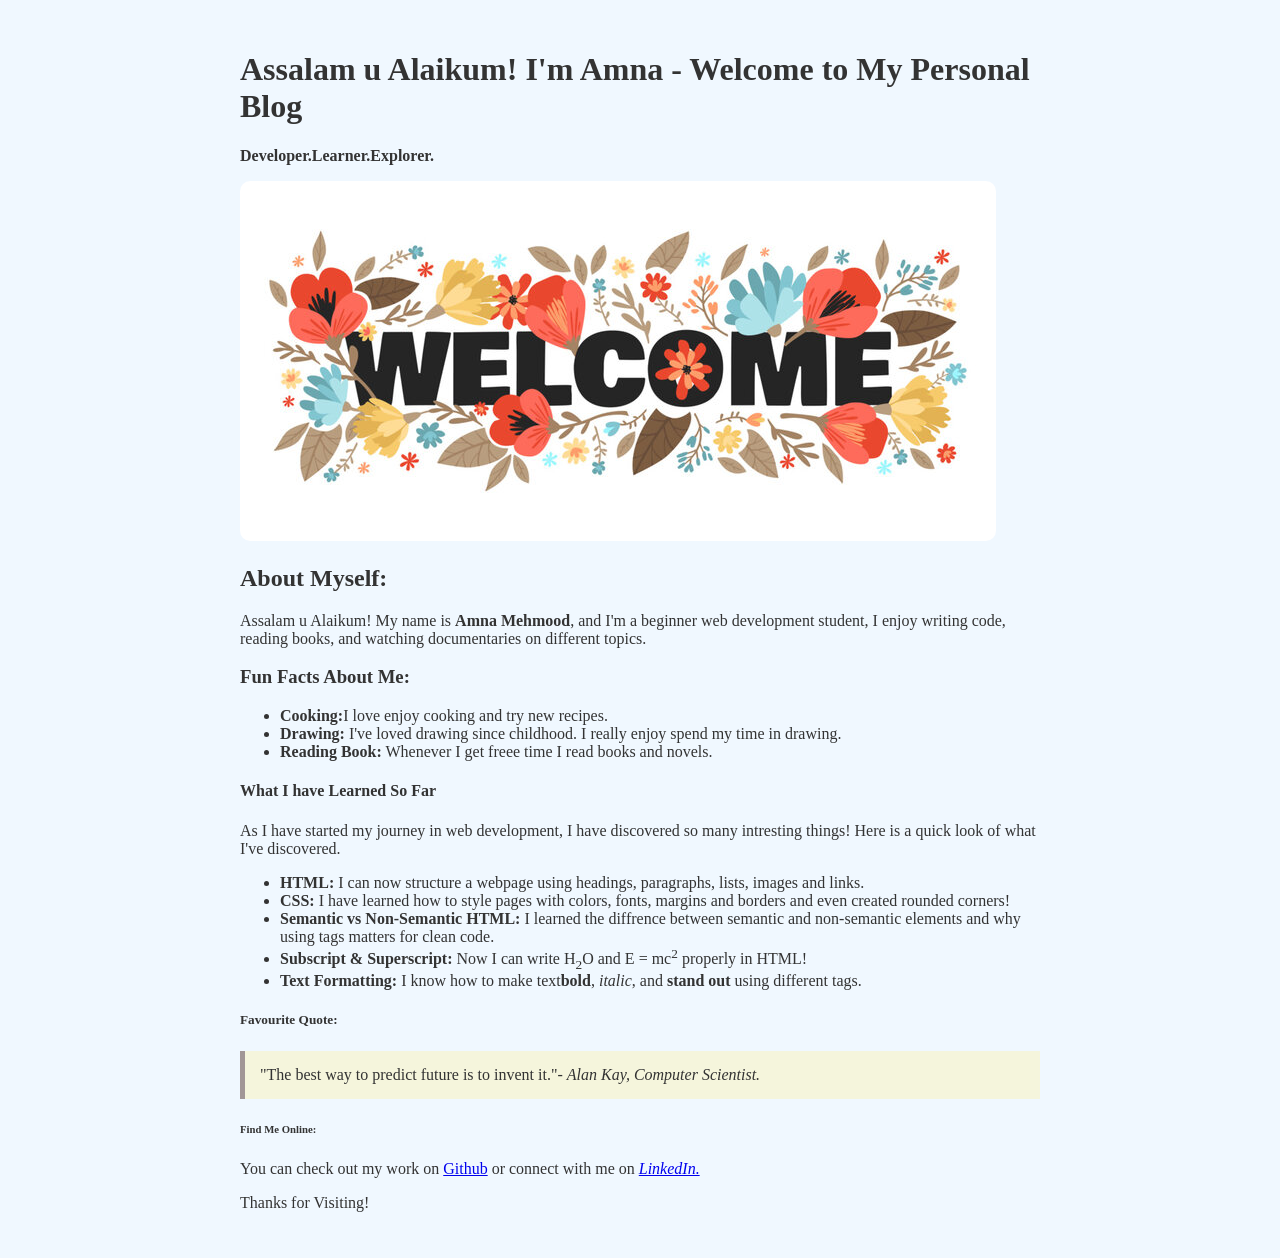
<file: HTML Lab Tasks/HTML Task-3/index.html>
<!DOCTYPE html>
<html lang="en">

<head>
    <meta charset="UTF-8">
    <meta name="viewport" content="width=device-width, initial-scale=1.0">
    <link rel="stylesheet" href="style.css">
    <title>My Personal Blog</title>
</head>

<body>

    <h1>Assalam u Alaikum! I'm Amna - Welcome to My Personal Blog</h1>

    <p><strong>Developer.Learner.Explorer.</strong></p>


    <img src="My asset/Welcome Banner.jpg" alt="Welcome Everyone">



    <h2>About Myself:</h2>

    <p>Assalam u Alaikum! My name is <strong>Amna Mehmood</strong>, and I'm a beginner web development student, I enjoy
        writing code, reading books, and watching documentaries on different topics.</p>

    <h3> Fun Facts About Me:</h3>

    <ul>

        <li><strong>Cooking:</strong>I love enjoy cooking and try new recipes.</li>

        <li><strong>Drawing:</strong> I've loved drawing since childhood. I really enjoy spend my time in drawing.</li>

        <li><strong>Reading Book:</strong> Whenever I get freee time I read books and novels.</li>

    </ul>


    <h4>What I have Learned So Far</h4>

    <p> As I have started my journey in web development, I have discovered so many intresting things! Here is a quick
        look of what I've discovered. </p>

    <ul>

        <li><strong>HTML:</strong> I can now structure a webpage using headings, paragraphs, lists, images and links.
        </li>

        <li><strong>CSS:</strong> I have learned how to style pages with colors, fonts, margins and borders and even
            created rounded corners!</li>

        <li><strong>Semantic vs Non-Semantic HTML:</strong> I learned the diffrence between semantic and non-semantic
            elements and why using tags matters for clean code.</li>

        <li><strong>Subscript & Superscript:</strong> Now I can write H<sub>2</sub>O and E = mc<sup>2</sup> properly in
            HTML!</li>

        <li><strong>Text Formatting:</strong> I know how to make text<strong>bold</strong>, <em>italic</em>, and
            <b>stand out</b> using different tags.</li>

    </ul>

    <h5>Favourite Quote:</h5>
    <blockquote>
        "The best way to predict future is to invent it."- <em>Alan Kay, Computer Scientist.</em></blockquote>

    <h6><strong>Find Me Online:</strong></h6>

    <p>You can check out my work on <a href="https://github.com">Github</a> or connect with me on <a
            href="https://pk.linkedin.com/"><em>LinkedIn.</em></a></p>

    <p>Thanks for Visiting!</p>

</body>

</html>
</file>
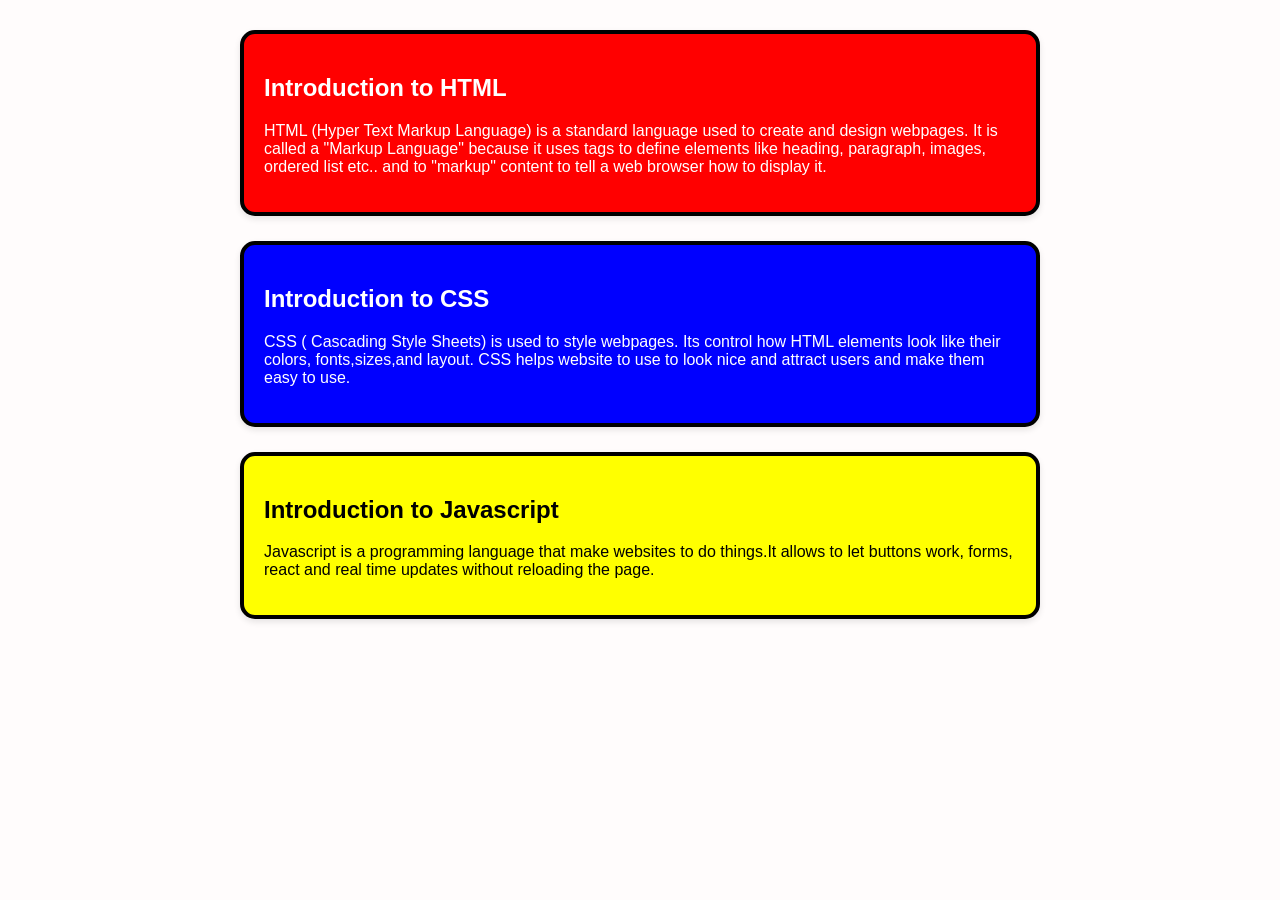
<file: HTML Lab Tasks/HTML Task-4/index.html>
<!DOCTYPE html>
<html lang="en">
<head>
    <meta charset="UTF-8">
    <meta name="viewport" content="width=device-width, initial-scale=1.0">
    <link rel="stylesheet" href="style.css">
    <title>Layout</title>
</head>
<body>
    <div class="container">
        <div class="concept html">
    <h2>Introduction to HTML</h2>
    <p>HTML (Hyper Text Markup Language) is a standard language used to create and design webpages. It is 
    called a "Markup Language" because it uses tags to define elements like heading, paragraph, images, ordered list etc..
    and to "markup" content to tell a web browser how to display it.
    </p>
</div>
</div>
    
<div class="container">
    <div class="concept css">
<h2>Introduction to CSS</h2>
<p>CSS ( Cascading Style Sheets) is used to style webpages. Its control how HTML elements look like their colors,
fonts,sizes,and layout. CSS helps website to use to look nice and attract users and make them easy to use.</p>
</div>
</div>

<div class="container">
    <div class="concept javascript">
<h2>Introduction to Javascript</h2>
<p>Javascript is a programming language that make websites to do things.It allows to let buttons work, forms, react 
    and real time updates without reloading the page.
</p>
    </div>
</div>


</body>
</html>
</file>
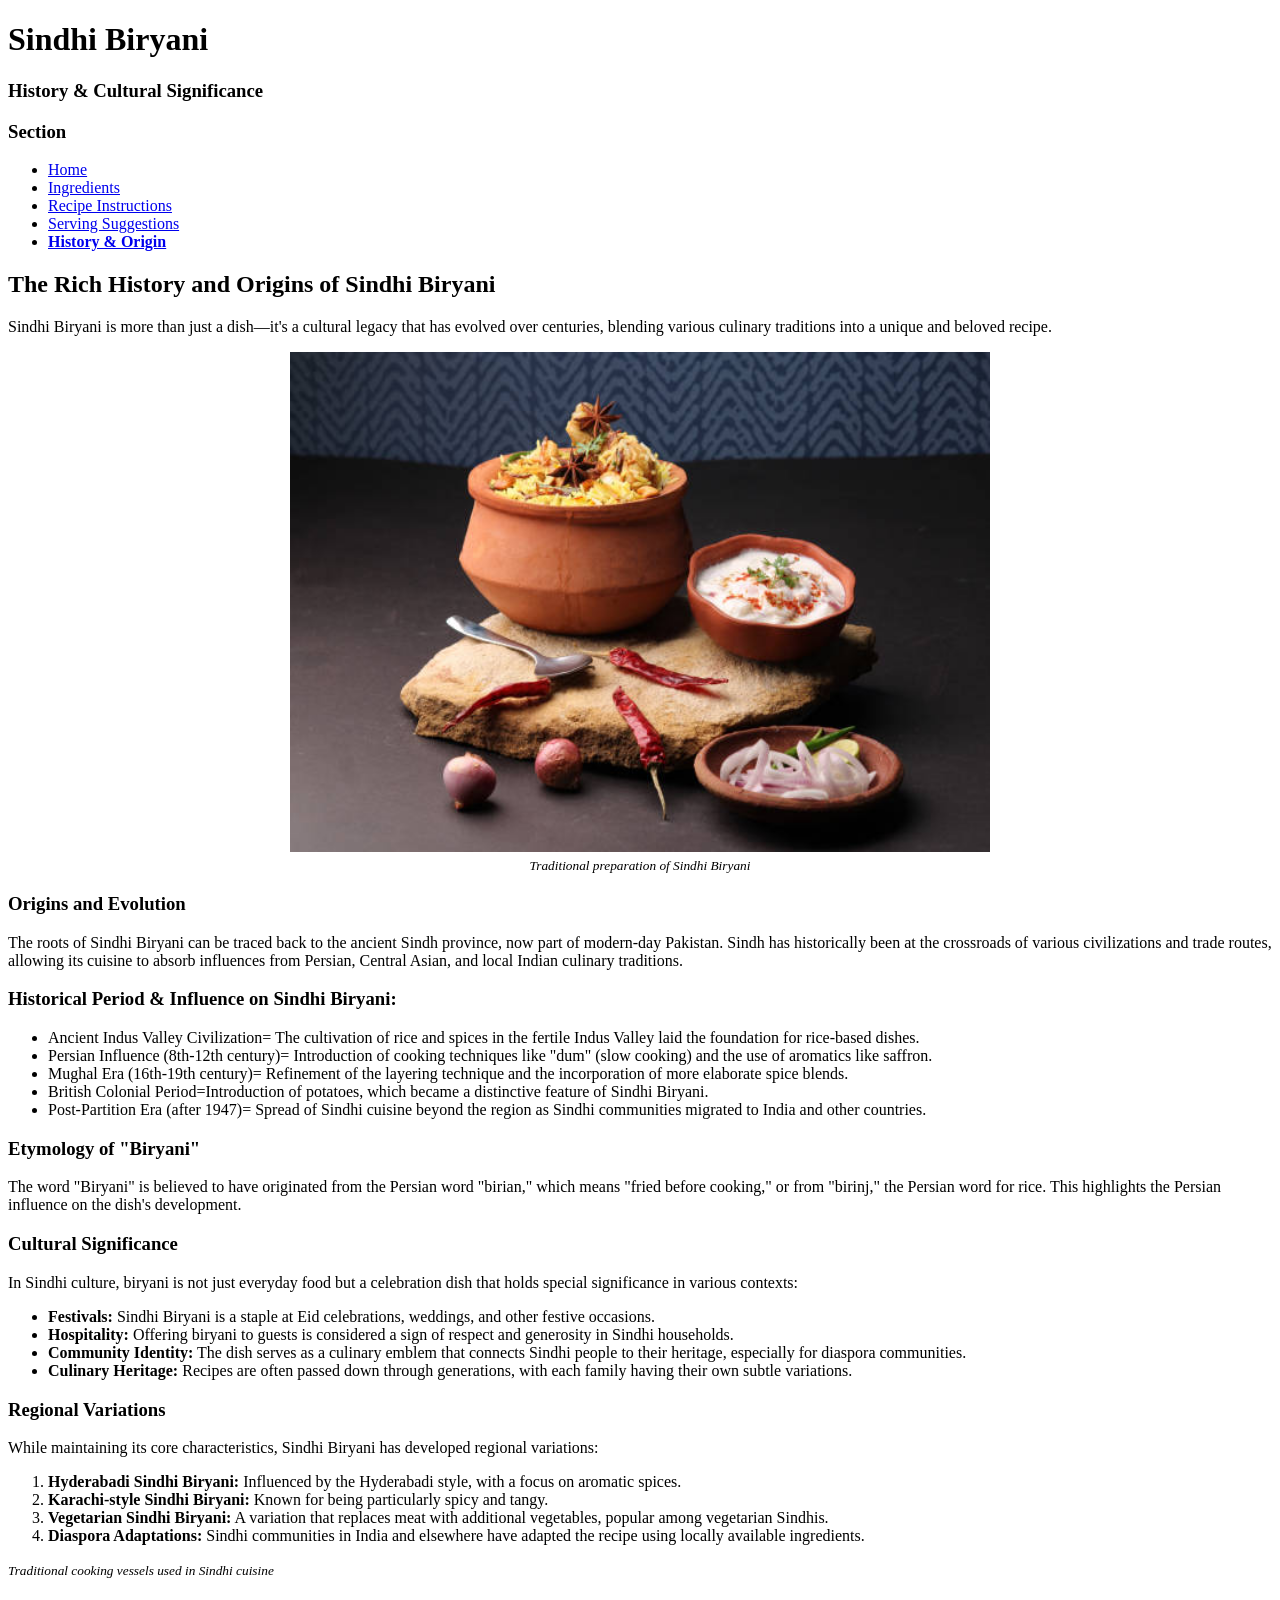
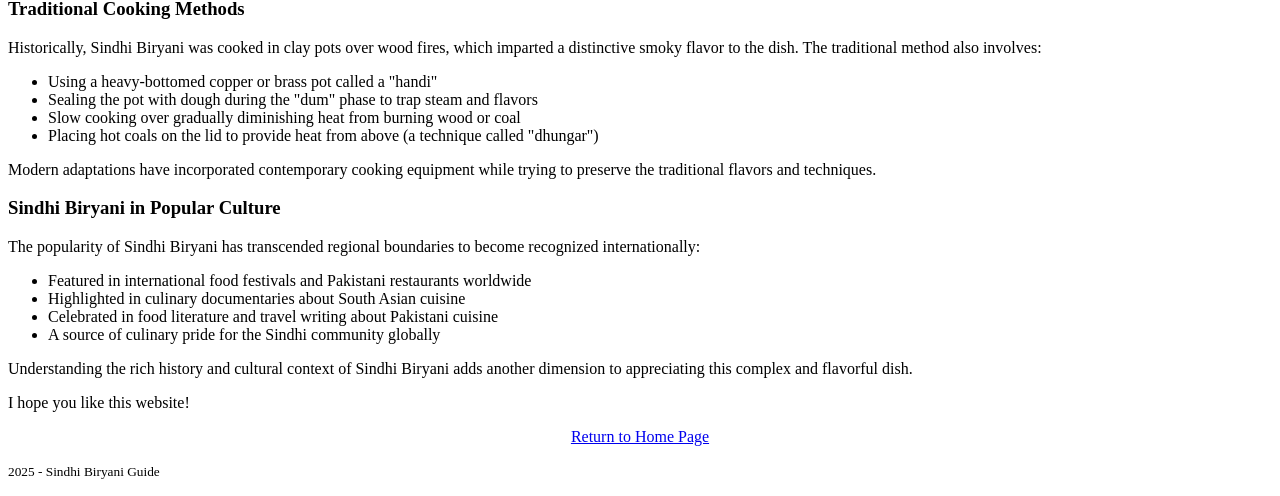
<file: HTML Assignments/Assignment -1/history.html>
<!DOCTYPE html>
<html lang="en">
<head>
    <meta charset="UTF-8"> 
     <meta name="viewport" content="width=device-width, initial-scale=1.0">
     <title>Sindhi Biryani - History & Origin</title>
    </head>
    <body>
        <h1>Sindhi Biryani</h1>
        <h3>History & Cultural Significance</h3>
<h3>Section</h3>
<ul>
    <li><a href="index.html">Home</a></li>
    <li><a href="ingredients.html">Ingredients</a></li>
    <li><a href="recipe.html">Recipe Instructions</a></li>
    <li><a href="serving.html">Serving Suggestions</a></li>
    <li><a href="history.html"><b>History & Origin</b></a></li>
</ul>
<h2>The Rich History and Origins of Sindhi Biryani</h2>
                
<p>Sindhi Biryani is more than just a dish—it's a cultural legacy that has evolved over centuries, blending various culinary traditions into a unique and beloved recipe.</p>
<div style="text-align: center;">
    <img src="My assets/Sindhi biryani in traditional caly pot.jpg" alt="Traditional Cooking Methods of Sindhi Biryani in Clay pot" width="700" height="500">
    <br>
    <small><i>Traditional preparation of Sindhi Biryani</i></small>
</div>
<h3>Origins and Evolution</h3>
                
<p>The roots of Sindhi Biryani can be traced back to the ancient Sindh province, now part of modern-day Pakistan. Sindh has historically been at the crossroads of various civilizations and trade routes, allowing its cuisine to absorb influences from Persian, Central Asian, and local Indian culinary traditions.</p>
<h3>Historical Period & Influence on Sindhi Biryani:</h3>
<ul>
    <li>Ancient Indus Valley Civilization= The cultivation of rice and spices in the fertile Indus Valley laid the foundation for rice-based dishes.</li>
    <li>Persian Influence (8th-12th century)= Introduction of cooking techniques like "dum" (slow cooking) and the use of aromatics like saffron.</li>
    <li>Mughal Era (16th-19th century)=	Refinement of the layering technique and the incorporation of more elaborate spice blends.</li>
    <li>British Colonial Period=Introduction of potatoes, which became a distinctive feature of Sindhi Biryani.</li>
    <li>Post-Partition Era (after 1947)= Spread of Sindhi cuisine beyond the region as Sindhi communities migrated to India and other countries.</li>
</ul>
<h3>Etymology of "Biryani"</h3>
                
                <p>The word "Biryani" is believed to have originated from the Persian word "birian," which means "fried before cooking," or from "birinj," the Persian word for rice. This highlights the Persian influence on the dish's development.</p>
                
                <h3>Cultural Significance</h3>
                
                <p>In Sindhi culture, biryani is not just everyday food but a celebration dish that holds special significance in various contexts:</p>
                
                <ul>
                    <li><strong>Festivals:</strong> Sindhi Biryani is a staple at Eid celebrations, weddings, and other festive occasions.</li>
                    <li><strong>Hospitality:</strong> Offering biryani to guests is considered a sign of respect and generosity in Sindhi households.</li>
                    <li><strong>Community Identity:</strong> The dish serves as a culinary emblem that connects Sindhi people to their heritage, especially for diaspora communities.</li>
                    <li><strong>Culinary Heritage:</strong> Recipes are often passed down through generations, with each family having their own subtle variations.</li>
                </ul>
                
                <h3>Regional Variations</h3>
                
                <p>While maintaining its core characteristics, Sindhi Biryani has developed regional variations:</p>
                
                <ol>
                    <li><strong>Hyderabadi Sindhi Biryani:</strong> Influenced by the Hyderabadi style, with a focus on aromatic spices.</li>
                    <li><strong>Karachi-style Sindhi Biryani:</strong> Known for being particularly spicy and tangy.</li>
                    <li><strong>Vegetarian Sindhi Biryani:</strong> A variation that replaces meat with additional vegetables, popular among vegetarian Sindhis.</li>
                    <li><strong>Diaspora Adaptations:</strong> Sindhi communities in India and elsewhere have adapted the recipe using locally available ingredients.</li>
                </ol>
                <small><i>Traditional cooking vessels used in Sindhi cuisine</i></small>
            </p>
            
            <h3>Traditional Cooking Methods</h3>
            
            <p>Historically, Sindhi Biryani was cooked in clay pots over wood fires, which imparted a distinctive smoky flavor to the dish. The traditional method also involves:</p>
            
            <ul>
                <li>Using a heavy-bottomed copper or brass pot called a "handi"</li>
                <li>Sealing the pot with dough during the "dum" phase to trap steam and flavors</li>
                <li>Slow cooking over gradually diminishing heat from burning wood or coal</li>
                <li>Placing hot coals on the lid to provide heat from above (a technique called "dhungar")</li>
            </ul>
            
            <p>Modern adaptations have incorporated contemporary cooking equipment while trying to preserve the traditional flavors and techniques.</p>
            
            <h3>Sindhi Biryani in Popular Culture</h3>
            
            <p>The popularity of Sindhi Biryani has transcended regional boundaries to become recognized internationally:</p>
            
            <ul>
                <li>Featured in international food festivals and Pakistani restaurants worldwide</li>
                <li>Highlighted in culinary documentaries about South Asian cuisine</li>
                <li>Celebrated in food literature and travel writing about Pakistani cuisine</li>
                <li>A source of culinary pride for the Sindhi community globally</li>
            </ul>
            
            <p>Understanding the rich history and cultural context of Sindhi Biryani adds another dimension to appreciating this complex and flavorful dish.</p>
            <p>I hope you like this website!</p>
                <div style="text-align: center;">
                <a href="index.html">Return to Home Page</a>
                </div>
                <p><small> 2025 - Sindhi Biryani Guide</small></p>
    </body>
</html>
</file>
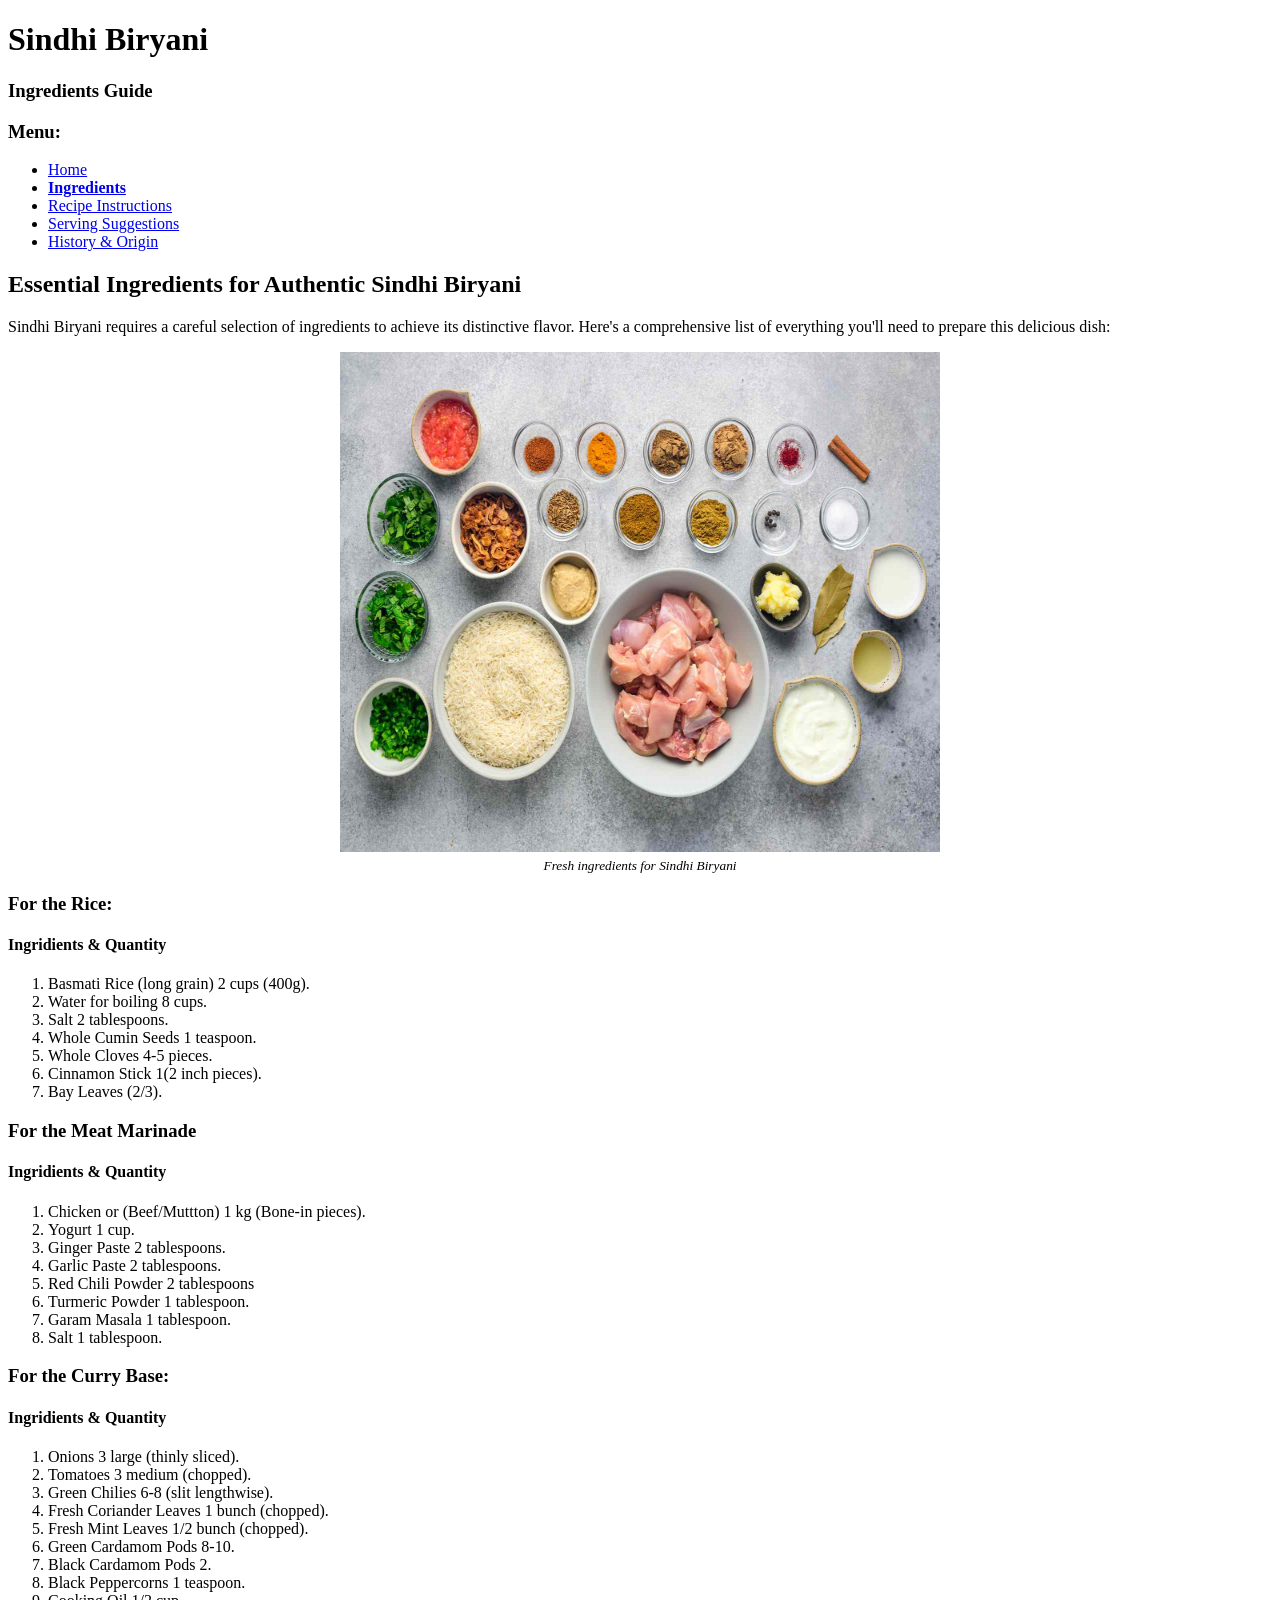
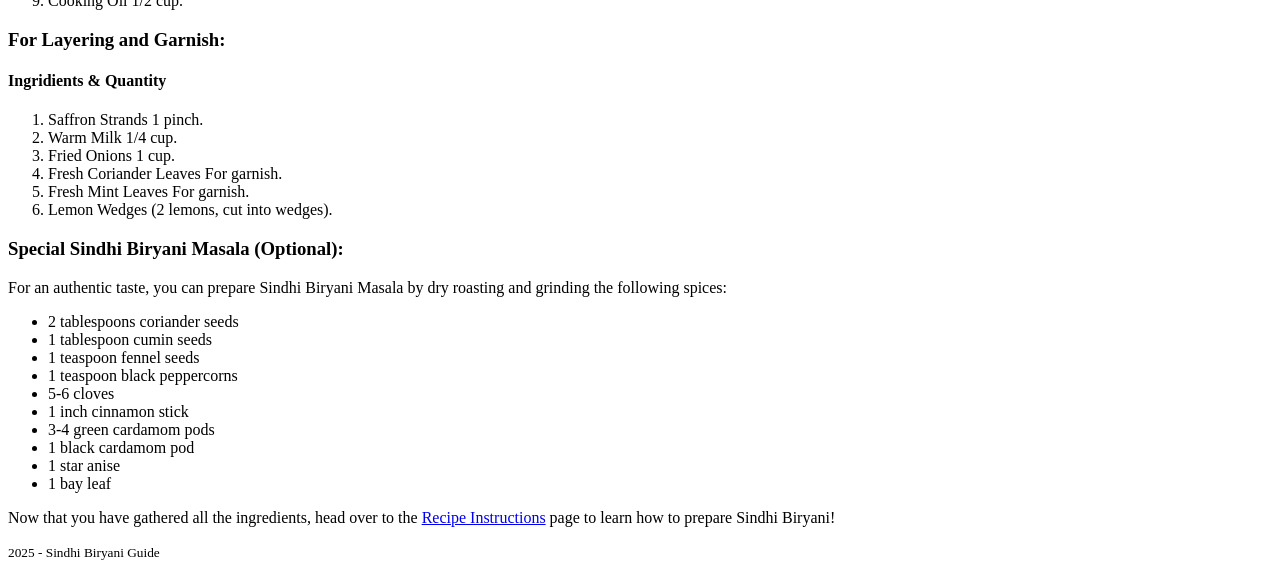
<file: HTML Assignments/Assignment -1/ingredients.html>
<!DOCTYPE html>
<html lang="en">
<head>
    <meta charset="UTF-8">
    <meta name="viewport" content="width=device-width, initial-scale=1.0">
    <title>Sindhi Biryani - Ingredients</title>
</head>
<body>
    <h1>Sindhi Biryani</h1>
    <h3>Ingredients Guide</h3>
    <h3>Menu:</h3>
    <ul>
        <li><a href="index.html">Home</a></li>
        <li><a href="ingredients.html"><b>Ingredients</b></a></li>
        <li><a href="recipe.html">Recipe Instructions</a></li>
        <li><a href="serving.html">Serving Suggestions</a></li>
        <li><a href="history.html">History & Origin</a></li>
    </ul>
    
    <h2>Essential Ingredients for Authentic Sindhi Biryani</h2>
                
    <p>Sindhi Biryani requires a careful selection of ingredients to achieve its distinctive flavor. Here's a comprehensive list of everything you'll need to prepare this delicious dish:</p>
   
    <div style="text-align: center;">
        <img src="My assets/Biryani Ingredients.jpg" alt="Ingredients for Sindhi Biryani laid out on a table" width="600" height="500">
        <br>
        <small><i>Fresh ingredients for Sindhi Biryani</i></small>
    </div>

    <h3>For the Rice:</h3>
    <h4>Ingridients & Quantity</h4>
<ol>
    <li> Basmati Rice (long grain)  2 cups (400g).</li>
    <li>Water for boiling  8 cups.</li>
    <li>Salt  2 tablespoons.</li> 
    <li>Whole Cumin Seeds 1 teaspoon.</li>
    <li>Whole Cloves 4-5 pieces.</li>
    <li>Cinnamon Stick 1(2 inch pieces).</li>
    <li>Bay Leaves (2/3).</li>
</ol>

    <h3>For the Meat Marinade</h3>
    <h4>Ingridients & Quantity</h4>
<ol>
    <li>Chicken or (Beef/Muttton)  1 kg (Bone-in pieces).</li>
    <li>Yogurt 1 cup.</li>
    <li>Ginger Paste 2 tablespoons.</li>
    <li>Garlic Paste 2 tablespoons.</li>
    <li>Red Chili Powder 2 tablespoons</li>
    <li>Turmeric Powder 1 tablespoon.</li>
    <li>Garam Masala 1 tablespoon.</li>
    <li>Salt 1 tablespoon.</li>
</ol>

    <h3>For the Curry Base:</h3>
    <h4>Ingridients & Quantity</h4>
    <ol>
        <li>Onions 3 large (thinly sliced).</li>
        <li>Tomatoes 3 medium (chopped).</li>
        <li>Green Chilies 6-8 (slit lengthwise).</li>
        <li>Fresh Coriander Leaves 1 bunch (chopped).</li>
        <li>Fresh Mint Leaves 1/2 bunch (chopped).</li>
        <li>Green Cardamom Pods	8-10.</li>
        <li>Black Cardamom Pods	2.</li>
        <li> Black Peppercorns 1 teaspoon.</li>
        <li> Cooking Oil 1/2 cup.</li>
    </ol>

    <h3>For Layering and Garnish:</h3>
    <h4>Ingridients & Quantity</h4>
    <ol>
        <li>Saffron Strands	1 pinch.</li>
        <li>Warm Milk 1/4 cup.</li>
        <li>Fried Onions 1 cup.</li>
        <li>Fresh Coriander Leaves For garnish.</li>
        <li>Fresh Mint Leaves For garnish.</li>
        <li>Lemon Wedges (2 lemons, cut into wedges).</li>
    </ol>

    <h3>Special Sindhi Biryani Masala (Optional):</h3>
    <p>For an authentic taste, you can prepare Sindhi Biryani Masala by dry roasting and grinding the following spices:</p>
    <ul>
        <li>2 tablespoons coriander seeds</li>
        <li>1 tablespoon cumin seeds</li>
        <li>1 teaspoon fennel seeds</li>
        <li>1 teaspoon black peppercorns</li>
        <li>5-6 cloves</li>
        <li>1 inch cinnamon stick</li>
        <li>3-4 green cardamom pods</li>
        <li>1 black cardamom pod</li>
        <li>1 star anise</li>
        <li>1 bay leaf</li>
    </ul>
    
    <p>Now that you have gathered all the ingredients, head over to the <a href="recipe.html">Recipe Instructions</a> page to learn how to prepare Sindhi Biryani!</p>
   
    <p><small> 2025 - Sindhi Biryani Guide</small></p>
</body>
</html>
</file>
<file: HTML Assignments/Assignment-4/style.css>
body {
    font-family: 'Segoe UI', Tahoma, Geneva, Verdana, sans-serif;
    background: lightgray;
    display: grid;
    place-items: center;
    height: 100vh;
    margin: 0;
}

.form-container {
    background-color: white;
    padding: 30px 40px;
    border-radius: 12px;
    box-shadow: 0 0 15px rgba(85, 83, 83, 0.1);
    width: 350px;
}

legend {
    font-size: 20px;
    font-weight: bold;
    color: rgb(74, 72, 72);
    margin-bottom: 15px;
    text-align: center;
}

input {
    width: 85%;
    padding: 10px;
    margin: 8px 0 15px;
    border: 2px solid silver;
    border-radius: 6px;
    font-size: 15px;
}

input:focus {
    border-color: mediumpurple;
    background-color: rgb(217, 217, 237);
    box-shadow: 0 0 5px mediumpurple;
}


button {
    width: 45%;
    padding: 10px;
    font-size: 16px;
    background-color: mediumpurple;
    color: white;
    border-radius: 6px;
    cursor: pointer;
}

button:hover {
    background-color: purple;
}
</file>
<file: HTML Assignments/Assignment-5/style.css>
body {
    background-color: aliceblue;
}

h2 {
    font-family: cursive;
    text-align: center;
    text-transform: capitalize;
}

div {
    margin-left: 100px;
}

table {
    border-collapse: separate;
    border-spacing: 10px;
    margin: auto;
}

td {
    background-color: rgb(245, 245, 245);
    border: 2px solid#3399ff;
    border-radius: 8px;
    width: 60px;
    height: 60px;
    text-align: center;
    vertical-align: middle;
    font-size: 20px;
    font-weight: bold;
    color: transparent;
    box-shadow: 2px 2px 5px rgba(0, 0, 0, 0.1);
}


td.one:hover {
    border: 2px solid#3399ff;
    border-radius: 8px;
    padding: 10px;
    background-color: rgb(230, 120, 227);
    text-align: center;
    color: #000;
}


td.two:hover {
    border: 2px solid#3399ff;
    border-radius: 8px;
    padding: 10px;
    background-color: rgb(114, 98, 233);
    text-align: center;
    color: #000;
}



td.three:hover {
    border: 2px solid#3399ff;
    border-radius: 8px;
    padding: 10px;
    background-color: rgb(85, 232, 134);
    text-align: center;
    color: #000;
}


td.four:hover {
    border: 2px solid#3399ff;
    border-radius: 8px;
    padding: 10px;
    background-color: rgb(195, 236, 84);
    text-align: center;
    color: #000;
}



td.five:hover {
    border: 2px solid#3399ff;
    border-radius: 8px;
    padding: 10px;
    background-color: rgb(151, 85, 232);
    text-align: center;
    color: #000;
}



td.six:hover {
    border: 2px solid#3399ff;
    border-radius: 8px;
    padding: 10px;
    background-color: rgb(232, 176, 85);
    text-align: center;
    color: #000;
}



td.seven:hover {
    border: 2px solid#3399ff;
    border-radius: 8px;
    padding: 10px;
    background-color: rgb(235, 108, 83);
    text-align: center;
    color: #000;
}



td.eight:hover {
    border: 2px solid#3399ff;
    border-radius: 8px;
    padding: 10px;
    background-color: rgb(232, 85, 124);
    text-align: center;
    color: #000;
}


td.nine:hover {
    border: 2px solid#3399ff;
    border-radius: 8px;
    padding: 10px;
    background-color: rgb(240, 53, 181);
    text-align: center;
    color: #000;
}



td.ten:hover {
    border: 2px solid#3399ff;
    border-radius: 8px;
    padding: 10px;
    background-color: rgb(65, 82, 237);
    text-align: center;
    color: #000;
}



td.eleven:hover {
    border: 2px solid#3399ff;
    border-radius: 8px;
    padding: 10px;
    background-color: rgb(66, 181, 238);
    text-align: center;
    color: #000;
}



td.twelve:hover {
    border: 2px solid#3399ff;
    border-radius: 8px;
    padding: 10px;
    background-color: rgb(49, 223, 89);
    text-align: center;
    color: #000;
}



td.thirteen:hover {
    border: 2px solid#3399ff;
    border-radius: 8px;
    padding: 10px;
    background-color: rgb(54, 228, 62);
    text-align: center;
    color: #000;
}



td.fourteen:hover {
    border: 2px solid#3399ff;
    border-radius: 8px;
    padding: 10px;
    background-color: rgb(126, 219, 45);
    text-align: center;
    color: #000;
}



td.fifteen:hover {
    border: 2px solid#3399ff;
    border-radius: 8px;
    padding: 10px;
    background-color: rgb(176, 197, 54);
    text-align: center;
    color: #000;
}




td.sixteen:hover {
    border: 2px solid#3399ff;
    border-radius: 8px;
    padding: 10px;
    background-color: rgb(215, 170, 44);
    text-align: center;
    color: #000;
}



td.seventeen:hover {
    border: 2px solid#3399ff;
    border-radius: 8px;
    padding: 10px;
    background-color: rgb(234, 116, 47);
    text-align: center;
    color: #000;
}



td.eighteen:hover {
    border: 2px solid#3399ff;
    border-radius: 8px;
    padding: 10px;
    background-color: rgb(20, 83, 103);
    text-align: center;
    color: #000;
}



td.nineteen:hover {
    border: 2px solid#3399ff;
    border-radius: 8px;
    padding: 10px;
    background-color: rgb(185, 60, 137);
    text-align: center;
    color: #000;
}



td.twenty:hover {
    border: 2px solid#3399ff;
    border-radius: 8px;
    padding: 10px;
    background-color: rgb(114, 232, 41);
    text-align: center;
    color: #000;
}

td.twentyone:hover {
    border: 2px solid#3399ff;
    border-radius: 8px;
    padding: 10px;
    background-color: rgb(136, 53, 53);
    text-align: center;
    color: #000;
}

td.twentytwo:hover {
    border: 2px solid#3399ff;
    border-radius: 8px;
    padding: 10px;
    background-color: rgb(156, 97, 38);
    text-align: center;
    color: #000;
}

td.twentythree:hover {
    border: 2px solid#3399ff;
    border-radius: 8px;
    padding: 10px;
    background-color: rgb(192, 150, 35);
    text-align: center;
    color: #000;
}

td.twentyfour:hover {
    border: 2px solid#3399ff;
    border-radius: 8px;
    padding: 10px;
    background-color: rgb(246, 240, 50);
    text-align: center;
    color: #000;
}

td.twentyfive:hover {
    border: 2px solid#3399ff;
    border-radius: 8px;
    padding: 10px;
    background-color: rgb(168, 191, 23);
    text-align: center;
    color: #000;
}

td.twentysix:hover {
    border: 2px solid#3399ff;
    border-radius: 8px;
    padding: 10px;
    background-color: rgb(145, 249, 9);
    text-align: center;
    color: #000;
}

td.twentyseven:hover {
    border: 2px solid#3399ff;
    border-radius: 8px;
    padding: 10px;
    background-color: rgb(3, 174, 66);
    text-align: center;
    color: #000;
}

td.twentyeight:hover {
    border: 2px solid#3399ff;
    border-radius: 8px;
    padding: 10px;
    background-color: rgb(3, 223, 238);
    text-align: center;
    color: #000;
}

td.twentynine:hover {
    border: 2px solid#3399ff;
    border-radius: 8px;
    padding: 10px;
    background-color: rgb(45, 84, 240);
    text-align: center;
    color: #000;
}

td.thirty:hover {
    border: 2px solid#3399ff;
    border-radius: 8px;
    padding: 10px;
    background-color: rgb(113, 38, 211);
    text-align: center;
    color: #000;
}

td.thirtyone:hover {
    border: 2px solid#3399ff;
    border-radius: 8px;
    padding: 10px;
    background-color: rgb(184, 87, 236);
    text-align: center;
    color: #000;
}

td.thirtytwo:hover {
    border: 2px solid#3399ff;
    border-radius: 8px;
    padding: 10px;
    background-color: rgb(251, 11, 255);
    text-align: center;
    color: #000;
}
</file>
<file: HTML Assignments/Bakr Eid Special Assignment/style.css>
@font-face {
    font-family: 'TangerineBold';
    src: url('fonts/Tangerine-Bold.ttf') format('truetype');
}

@font-face {
    font-family: 'TangerineRegular';
    src: url('fonts/Tangerine-Regular.ttf') format('truetype');
}

 body {
    margin: 0%;
    padding: 0%;
    font-family: 'TangerineRegular', cursive;
    background-image: url('My assets/mosque img-2.jpg');
    background-size: cover;
    background-position: center;
    background-repeat: no-repeat;
    height: 100vh;
    display: flex;
    align-items: center;
    justify-content: center;
}

.eid-card {
    background: linear-gradient(to bottom, rgb(3, 3, 78), rgb(15, 15, 120));
    color: #e5d9d9;
    padding: 20px;
    border-radius: 20px;
    text-align: center;
    max-width: 600px;
    box-shadow: 0 8px 16px rgba(3, 3, 3, 0.6);
    border: 2px solid #ffd902;
}

.eid-card h2 {
    font-family: 'TangerineBold', cursive;
    font-size: 3em;
    color: #ffd902;
    margin-bottom: 10px;
}

img {
    max-width: 100%;
    border-radius: 10px;
    margin: 20px auto;
    display: block;

}

#greetings {
    font-family: 'TangerineRegular', cursive;
    color: #e5d9d9;
    text-decoration: none;
    font-weight: normal;
    text-align: center;
    margin: auto;
    padding: 10px;
    width: 90%;
    max-width: 400px;
    line-height: 1.6;
    font-size: 1.5em;
}
</file>
<file: HTML Lab Tasks/HTML Task-3/style.css>
body{
    font-family: Georgia, 'Times New Roman', Times, serif;
    padding: 30px;
    max-width: 800px;
    margin: auto;
    background-color: aliceblue;
    color: #333;
}

img{
    max-width: 800px;
    height: auto;
    border-radius: 10px;
}

blockquote{
    margin: 20px 0;
    padding: 15px;
    background-color: beige;
    border-left:5px solid #a19696;
}
</file>
<file: HTML Lab Tasks/HTML Task-4/style.css>
body{
    font-family: Arial, Helvetica, sans-serif;
    padding:30px;
    background-color: #fffcfc;
    margin: 0;
}
.container{
    max-width: 800px;
    margin: auto;
}

.concept {
    padding: 20px;
    margin-bottom: 25px;
    border: 4px solid black;
    border-radius: 15px;
    box-shadow: 0 3px 6px rgba(0, 0, 0, 0.1);
    color:#ffffff
}

.html {
    background-color: red;
}

.css {
    background-color: blue;
}

.javascript{
    background-color: yellow;
    color: black;
}
</file>
